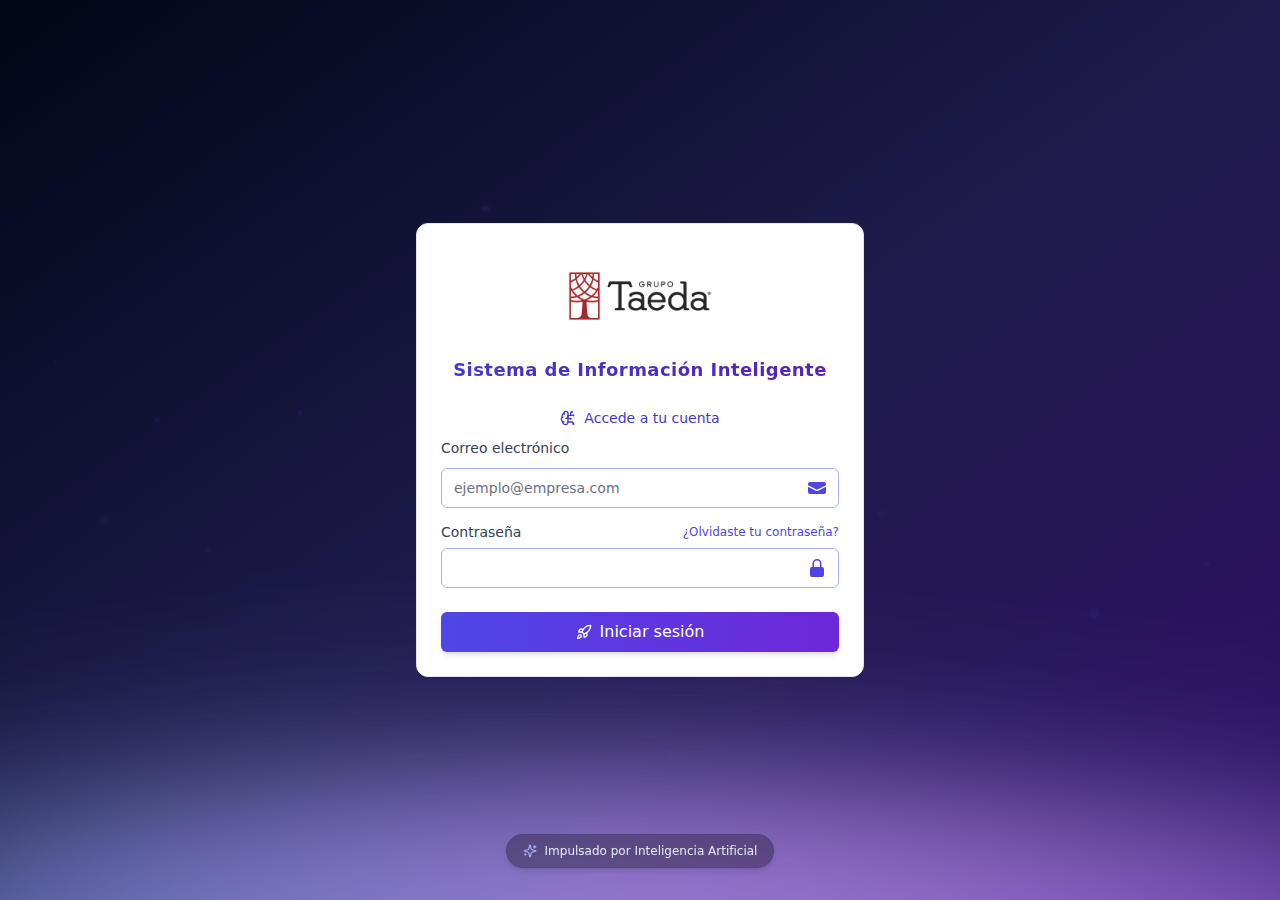
<file: index.html>
<!DOCTYPE html>
<html lang="es">
  <head>
    <meta charset="UTF-8" />
    <link rel="icon" type="image/jpeg" href="/images/icono_taeda.jpg" />
    <meta name="viewport" content="width=device-width, initial-scale=1.0" />
    <title>Grupo Taeda - Gestión Inmobiliaria</title>

    <script type="module" crossorigin src="/assets/index-xCC4_Ju3.js"></script>
    <link rel="stylesheet" crossorigin href="/assets/index-DFRECF0F.css">
  </head>
  <body>
    <div id="root"></div>
  </body>
</html>
</file>
<file: assets/index-DFRECF0F.css>
.chat-message-content{line-height:1.5;overflow-wrap:break-word;word-break:break-word}.chat-message-content p{margin-bottom:.5rem}.chat-message-content p:last-child{margin-bottom:0}.chat-message-content a{color:#4f46e5;text-decoration:underline;word-break:break-all}.chat-message-content a:hover{text-decoration:none}.chat-message-content code{font-family:monospace;background-color:#f3f4f6;padding:.1rem .2rem;border-radius:.25rem;font-size:.875rem}.chat-message-content pre{background-color:#1e293b;color:#e2e8f0;padding:1rem;border-radius:.375rem;overflow-x:auto;margin:.5rem 0}.chat-message-content ul,.chat-message-content ol{padding-left:1.5rem;margin:.5rem 0}.chat-message-content li{margin-bottom:.25rem}.chat-message-content table{border-collapse:collapse;width:100%;margin:.75rem 0;font-size:.875rem;border-radius:.375rem;overflow:hidden;box-shadow:0 1px 3px #0000001a}.chat-message-content th,.chat-message-content td{border:1px solid #e5e7eb;padding:.75rem;text-align:left;vertical-align:top}.chat-message-content th{background-color:#f8fafc;font-weight:600;color:#374151;border-bottom:2px solid #e5e7eb}@keyframes fadeIn{0%{opacity:0;transform:translateY(10px)}to{opacity:1;transform:translateY(0)}}.fade-in{animation:fadeIn .3s ease-out forwards}.chat-message-content h1,.chat-message-content h2,.chat-message-content h3,.chat-message-content h4,.chat-message-content h5,.chat-message-content h6{margin:1rem 0 .5rem;font-weight:600;color:#374151}.chat-message-content h1{font-size:1.5rem}.chat-message-content h2{font-size:1.25rem}.chat-message-content h3{font-size:1.125rem}.chat-message-content p{margin-bottom:.75rem;line-height:1.6}.chat-message-content ul,.chat-message-content ol{padding-left:2rem;margin:.75rem 0}.chat-message-content li{margin-bottom:.5rem;line-height:1.5}*,:before,:after{--tw-border-spacing-x: 0;--tw-border-spacing-y: 0;--tw-translate-x: 0;--tw-translate-y: 0;--tw-rotate: 0;--tw-skew-x: 0;--tw-skew-y: 0;--tw-scale-x: 1;--tw-scale-y: 1;--tw-pan-x: ;--tw-pan-y: ;--tw-pinch-zoom: ;--tw-scroll-snap-strictness: proximity;--tw-gradient-from-position: ;--tw-gradient-via-position: ;--tw-gradient-to-position: ;--tw-ordinal: ;--tw-slashed-zero: ;--tw-numeric-figure: ;--tw-numeric-spacing: ;--tw-numeric-fraction: ;--tw-ring-inset: ;--tw-ring-offset-width: 0px;--tw-ring-offset-color: #fff;--tw-ring-color: rgb(59 130 246 / .5);--tw-ring-offset-shadow: 0 0 #0000;--tw-ring-shadow: 0 0 #0000;--tw-shadow: 0 0 #0000;--tw-shadow-colored: 0 0 #0000;--tw-blur: ;--tw-brightness: ;--tw-contrast: ;--tw-grayscale: ;--tw-hue-rotate: ;--tw-invert: ;--tw-saturate: ;--tw-sepia: ;--tw-drop-shadow: ;--tw-backdrop-blur: ;--tw-backdrop-brightness: ;--tw-backdrop-contrast: ;--tw-backdrop-grayscale: ;--tw-backdrop-hue-rotate: ;--tw-backdrop-invert: ;--tw-backdrop-opacity: ;--tw-backdrop-saturate: ;--tw-backdrop-sepia: ;--tw-contain-size: ;--tw-contain-layout: ;--tw-contain-paint: ;--tw-contain-style: }::backdrop{--tw-border-spacing-x: 0;--tw-border-spacing-y: 0;--tw-translate-x: 0;--tw-translate-y: 0;--tw-rotate: 0;--tw-skew-x: 0;--tw-skew-y: 0;--tw-scale-x: 1;--tw-scale-y: 1;--tw-pan-x: ;--tw-pan-y: ;--tw-pinch-zoom: ;--tw-scroll-snap-strictness: proximity;--tw-gradient-from-position: ;--tw-gradient-via-position: ;--tw-gradient-to-position: ;--tw-ordinal: ;--tw-slashed-zero: ;--tw-numeric-figure: ;--tw-numeric-spacing: ;--tw-numeric-fraction: ;--tw-ring-inset: ;--tw-ring-offset-width: 0px;--tw-ring-offset-color: #fff;--tw-ring-color: rgb(59 130 246 / .5);--tw-ring-offset-shadow: 0 0 #0000;--tw-ring-shadow: 0 0 #0000;--tw-shadow: 0 0 #0000;--tw-shadow-colored: 0 0 #0000;--tw-blur: ;--tw-brightness: ;--tw-contrast: ;--tw-grayscale: ;--tw-hue-rotate: ;--tw-invert: ;--tw-saturate: ;--tw-sepia: ;--tw-drop-shadow: ;--tw-backdrop-blur: ;--tw-backdrop-brightness: ;--tw-backdrop-contrast: ;--tw-backdrop-grayscale: ;--tw-backdrop-hue-rotate: ;--tw-backdrop-invert: ;--tw-backdrop-opacity: ;--tw-backdrop-saturate: ;--tw-backdrop-sepia: ;--tw-contain-size: ;--tw-contain-layout: ;--tw-contain-paint: ;--tw-contain-style: }*,:before,:after{box-sizing:border-box;border-width:0;border-style:solid;border-color:#e5e7eb}:before,:after{--tw-content: ""}html,:host{line-height:1.5;-webkit-text-size-adjust:100%;-moz-tab-size:4;-o-tab-size:4;tab-size:4;font-family:ui-sans-serif,system-ui,sans-serif,"Apple Color Emoji","Segoe UI Emoji",Segoe UI Symbol,"Noto Color Emoji";font-feature-settings:normal;font-variation-settings:normal;-webkit-tap-highlight-color:transparent}body{margin:0;line-height:inherit}hr{height:0;color:inherit;border-top-width:1px}abbr:where([title]){-webkit-text-decoration:underline dotted;text-decoration:underline dotted}h1,h2,h3,h4,h5,h6{font-size:inherit;font-weight:inherit}a{color:inherit;text-decoration:inherit}b,strong{font-weight:bolder}code,kbd,samp,pre{font-family:ui-monospace,SFMono-Regular,Menlo,Monaco,Consolas,Liberation Mono,Courier New,monospace;font-feature-settings:normal;font-variation-settings:normal;font-size:1em}small{font-size:80%}sub,sup{font-size:75%;line-height:0;position:relative;vertical-align:baseline}sub{bottom:-.25em}sup{top:-.5em}table{text-indent:0;border-color:inherit;border-collapse:collapse}button,input,optgroup,select,textarea{font-family:inherit;font-feature-settings:inherit;font-variation-settings:inherit;font-size:100%;font-weight:inherit;line-height:inherit;letter-spacing:inherit;color:inherit;margin:0;padding:0}button,select{text-transform:none}button,input:where([type=button]),input:where([type=reset]),input:where([type=submit]){-webkit-appearance:button;background-color:transparent;background-image:none}:-moz-focusring{outline:auto}:-moz-ui-invalid{box-shadow:none}progress{vertical-align:baseline}::-webkit-inner-spin-button,::-webkit-outer-spin-button{height:auto}[type=search]{-webkit-appearance:textfield;outline-offset:-2px}::-webkit-search-decoration{-webkit-appearance:none}::-webkit-file-upload-button{-webkit-appearance:button;font:inherit}summary{display:list-item}blockquote,dl,dd,h1,h2,h3,h4,h5,h6,hr,figure,p,pre{margin:0}fieldset{margin:0;padding:0}legend{padding:0}ol,ul,menu{list-style:none;margin:0;padding:0}dialog{padding:0}textarea{resize:vertical}input::-moz-placeholder,textarea::-moz-placeholder{opacity:1;color:#9ca3af}input::placeholder,textarea::placeholder{opacity:1;color:#9ca3af}button,[role=button]{cursor:pointer}:disabled{cursor:default}img,svg,video,canvas,audio,iframe,embed,object{display:block;vertical-align:middle}img,video{max-width:100%;height:auto}[hidden]:where(:not([hidden=until-found])){display:none}:root{--background: 0 0% 100%;--foreground: 222.2 84% 4.9%;--card: 0 0% 100%;--card-foreground: 222.2 84% 4.9%;--popover: 0 0% 100%;--popover-foreground: 222.2 84% 4.9%;--primary: 221.2 83.2% 53.3%;--primary-foreground: 210 40% 98%;--secondary: 210 40% 96.1%;--secondary-foreground: 222.2 47.4% 11.2%;--muted: 210 40% 96.1%;--muted-foreground: 215.4 16.3% 46.9%;--accent: 210 40% 96.1%;--accent-foreground: 222.2 47.4% 11.2%;--destructive: 0 84.2% 60.2%;--destructive-foreground: 210 40% 98%;--border: 214.3 31.8% 91.4%;--input: 214.3 31.8% 91.4%;--ring: 221.2 83.2% 53.3%;--radius: .5rem;--sidebar-background: 0 0% 98%;--sidebar-foreground: 240 5.3% 26.1%;--sidebar-primary: 240 5.9% 10%;--sidebar-primary-foreground: 0 0% 98%;--sidebar-accent: 240 4.8% 95.9%;--sidebar-accent-foreground: 240 5.9% 10%;--sidebar-border: 220 13% 91%;--sidebar-ring: 217.2 91.2% 59.8%}*{border-color:hsl(var(--border))}body{background-color:hsl(var(--background));color:hsl(var(--foreground))}.container{width:100%;margin-right:auto;margin-left:auto;padding-right:2rem;padding-left:2rem}@media (min-width: 1400px){.container{max-width:1400px}}.sr-only{position:absolute;width:1px;height:1px;padding:0;margin:-1px;overflow:hidden;clip:rect(0,0,0,0);white-space:nowrap;border-width:0}.pointer-events-none{pointer-events:none}.visible{visibility:visible}.collapse{visibility:collapse}.fixed{position:fixed}.absolute{position:absolute}.relative{position:relative}.sticky{position:sticky}.inset-0{top:0;right:0;bottom:0;left:0}.inset-4{top:1rem;right:1rem;bottom:1rem;left:1rem}.inset-y-0{top:0;bottom:0}.-bottom-1{bottom:-.25rem}.-bottom-2{bottom:-.5rem}.-left-2{left:-.5rem}.-left-\[9px\]{left:-9px}.-right-1{right:-.25rem}.-right-2{right:-.5rem}.-top-2{top:-.5rem}.-top-8{top:-2rem}.bottom-0{bottom:0}.bottom-1{bottom:.25rem}.bottom-3{bottom:.75rem}.bottom-4{bottom:1rem}.bottom-6{bottom:1.5rem}.bottom-8{bottom:2rem}.left-0{left:0}.left-1\/2{left:50%}.left-2{left:.5rem}.left-20{left:5rem}.left-3{left:.75rem}.right-0{right:0}.right-1{right:.25rem}.right-10{right:2.5rem}.right-2{right:.5rem}.right-3{right:.75rem}.right-4{right:1rem}.right-6{right:1.5rem}.top-0{top:0}.top-1{top:.25rem}.top-1\/2{top:50%}.top-10{top:2.5rem}.top-2{top:.5rem}.top-3{top:.75rem}.top-4{top:1rem}.top-full{top:100%}.z-0{z-index:0}.z-10{z-index:10}.z-20{z-index:20}.z-30{z-index:30}.z-50{z-index:50}.z-\[60\]{z-index:60}.z-\[70\]{z-index:70}.z-\[99999\]{z-index:99999}.z-\[9999\]{z-index:9999}.order-1{order:1}.order-2{order:2}.col-span-2{grid-column:span 2 / span 2}.col-span-full{grid-column:1 / -1}.-m-2{margin:-.5rem}.m-4{margin:1rem}.-mx-4{margin-left:-1rem;margin-right:-1rem}.-my-2{margin-top:-.5rem;margin-bottom:-.5rem}.mx-1{margin-left:.25rem;margin-right:.25rem}.mx-2{margin-left:.5rem;margin-right:.5rem}.mx-4{margin-left:1rem;margin-right:1rem}.mx-auto{margin-left:auto;margin-right:auto}.my-2{margin-top:.5rem;margin-bottom:.5rem}.my-3{margin-top:.75rem;margin-bottom:.75rem}.-ml-1{margin-left:-.25rem}.mb-1{margin-bottom:.25rem}.mb-2{margin-bottom:.5rem}.mb-3{margin-bottom:.75rem}.mb-4{margin-bottom:1rem}.mb-5{margin-bottom:1.25rem}.mb-6{margin-bottom:1.5rem}.mb-8{margin-bottom:2rem}.ml-1{margin-left:.25rem}.ml-2{margin-left:.5rem}.ml-3{margin-left:.75rem}.ml-4{margin-left:1rem}.ml-8{margin-left:2rem}.ml-auto{margin-left:auto}.mr-1{margin-right:.25rem}.mr-1\.5{margin-right:.375rem}.mr-2{margin-right:.5rem}.mr-3{margin-right:.75rem}.mr-4{margin-right:1rem}.mr-8{margin-right:2rem}.mt-0\.5{margin-top:.125rem}.mt-1{margin-top:.25rem}.mt-1\.5{margin-top:.375rem}.mt-2{margin-top:.5rem}.mt-3{margin-top:.75rem}.mt-4{margin-top:1rem}.mt-5{margin-top:1.25rem}.mt-6{margin-top:1.5rem}.mt-8{margin-top:2rem}.line-clamp-1{overflow:hidden;display:-webkit-box;-webkit-box-orient:vertical;-webkit-line-clamp:1}.line-clamp-2{overflow:hidden;display:-webkit-box;-webkit-box-orient:vertical;-webkit-line-clamp:2}.block{display:block}.inline-block{display:inline-block}.inline{display:inline}.flex{display:flex}.inline-flex{display:inline-flex}.table{display:table}.grid{display:grid}.hidden{display:none}.aspect-square{aspect-ratio:1 / 1}.aspect-video{aspect-ratio:16 / 9}.h-1{height:.25rem}.h-1\.5{height:.375rem}.h-1\/2{height:50%}.h-10{height:2.5rem}.h-11{height:2.75rem}.h-12{height:3rem}.h-16{height:4rem}.h-2{height:.5rem}.h-2\.5{height:.625rem}.h-20{height:5rem}.h-24{height:6rem}.h-28{height:7rem}.h-3{height:.75rem}.h-3\.5{height:.875rem}.h-32{height:8rem}.h-36{height:9rem}.h-4{height:1rem}.h-40{height:10rem}.h-48{height:12rem}.h-5{height:1.25rem}.h-6{height:1.5rem}.h-64{height:16rem}.h-8{height:2rem}.h-80{height:20rem}.h-9{height:2.25rem}.h-96{height:24rem}.h-\[100\%\]{height:100%}.h-\[500px\]{height:500px}.h-\[55vh\]{height:55vh}.h-\[600px\]{height:600px}.h-\[800px\]{height:800px}.h-\[85vh\]{height:85vh}.h-\[88px\]{height:88px}.h-\[90vh\]{height:90vh}.h-\[95vh\]{height:95vh}.h-\[calc\(100vh-6rem\)\]{height:calc(100vh - 6rem)}.h-auto{height:auto}.h-full{height:100%}.h-screen{height:100vh}.max-h-0{max-height:0px}.max-h-24{max-height:6rem}.max-h-32{max-height:8rem}.max-h-48{max-height:12rem}.max-h-60{max-height:15rem}.max-h-\[300px\]{max-height:300px}.max-h-\[400px\]{max-height:400px}.max-h-\[500px\]{max-height:500px}.max-h-\[600px\]{max-height:600px}.max-h-\[80vh\]{max-height:80vh}.max-h-\[90vh\]{max-height:90vh}.max-h-\[calc\(100vh-220px\)\]{max-height:calc(100vh - 220px)}.max-h-full{max-height:100%}.min-h-\[1\.5rem\]{min-height:1.5rem}.min-h-\[100px\]{min-height:100px}.min-h-\[400px\]{min-height:400px}.min-h-\[80px\]{min-height:80px}.min-h-full{min-height:100%}.min-h-screen{min-height:100vh}.w-0\.5{width:.125rem}.w-1{width:.25rem}.w-1\.5{width:.375rem}.w-1\/2{width:50%}.w-1\/5{width:20%}.w-10{width:2.5rem}.w-12{width:3rem}.w-16{width:4rem}.w-2{width:.5rem}.w-2\.5{width:.625rem}.w-2\/3{width:66.666667%}.w-20{width:5rem}.w-24{width:6rem}.w-3{width:.75rem}.w-3\.5{width:.875rem}.w-3\/4{width:75%}.w-32{width:8rem}.w-36{width:9rem}.w-4{width:1rem}.w-40{width:10rem}.w-48{width:12rem}.w-5{width:1.25rem}.w-6{width:1.5rem}.w-64{width:16rem}.w-8{width:2rem}.w-80{width:20rem}.w-9{width:2.25rem}.w-\[100\%\]{width:100%}.w-\[160px\]{width:160px}.w-\[180px\]{width:180px}.w-\[250px\]{width:250px}.w-\[350px\]{width:350px}.w-\[500px\]{width:500px}.w-\[50px\]{width:50px}.w-\[90vw\]{width:90vw}.w-\[95vw\]{width:95vw}.w-auto{width:auto}.w-full{width:100%}.min-w-40{min-width:10rem}.min-w-48{min-width:12rem}.min-w-\[120px\]{min-width:120px}.min-w-\[200px\]{min-width:200px}.min-w-full{min-width:100%}.max-w-2xl{max-width:42rem}.max-w-32{max-width:8rem}.max-w-3xl{max-width:48rem}.max-w-4xl{max-width:56rem}.max-w-5xl{max-width:64rem}.max-w-6xl{max-width:72rem}.max-w-7xl{max-width:80rem}.max-w-\[75\%\]{max-width:75%}.max-w-\[80\%\]{max-width:80%}.max-w-\[85\%\]{max-width:85%}.max-w-\[95\%\]{max-width:95%}.max-w-\[95vw\]{max-width:95vw}.max-w-full{max-width:100%}.max-w-lg{max-width:32rem}.max-w-md{max-width:28rem}.max-w-none{max-width:none}.max-w-sm{max-width:24rem}.max-w-xs{max-width:20rem}.flex-1{flex:1 1 0%}.flex-shrink-0,.shrink-0{flex-shrink:0}.flex-grow{flex-grow:1}.border-collapse{border-collapse:collapse}.origin-bottom-left{transform-origin:bottom left}.origin-bottom-right{transform-origin:bottom right}.origin-top-left{transform-origin:top left}.origin-top-right{transform-origin:top right}.-translate-x-1\/2{--tw-translate-x: -50%;transform:translate(var(--tw-translate-x),var(--tw-translate-y)) rotate(var(--tw-rotate)) skew(var(--tw-skew-x)) skewY(var(--tw-skew-y)) scaleX(var(--tw-scale-x)) scaleY(var(--tw-scale-y))}.-translate-x-full{--tw-translate-x: -100%;transform:translate(var(--tw-translate-x),var(--tw-translate-y)) rotate(var(--tw-rotate)) skew(var(--tw-skew-x)) skewY(var(--tw-skew-y)) scaleX(var(--tw-scale-x)) scaleY(var(--tw-scale-y))}.-translate-y-1{--tw-translate-y: -.25rem;transform:translate(var(--tw-translate-x),var(--tw-translate-y)) rotate(var(--tw-rotate)) skew(var(--tw-skew-x)) skewY(var(--tw-skew-y)) scaleX(var(--tw-scale-x)) scaleY(var(--tw-scale-y))}.-translate-y-1\/2{--tw-translate-y: -50%;transform:translate(var(--tw-translate-x),var(--tw-translate-y)) rotate(var(--tw-rotate)) skew(var(--tw-skew-x)) skewY(var(--tw-skew-y)) scaleX(var(--tw-scale-x)) scaleY(var(--tw-scale-y))}.translate-x-0{--tw-translate-x: 0px;transform:translate(var(--tw-translate-x),var(--tw-translate-y)) rotate(var(--tw-rotate)) skew(var(--tw-skew-x)) skewY(var(--tw-skew-y)) scaleX(var(--tw-scale-x)) scaleY(var(--tw-scale-y))}.translate-y-full{--tw-translate-y: 100%;transform:translate(var(--tw-translate-x),var(--tw-translate-y)) rotate(var(--tw-rotate)) skew(var(--tw-skew-x)) skewY(var(--tw-skew-y)) scaleX(var(--tw-scale-x)) scaleY(var(--tw-scale-y))}.-rotate-90{--tw-rotate: -90deg;transform:translate(var(--tw-translate-x),var(--tw-translate-y)) rotate(var(--tw-rotate)) skew(var(--tw-skew-x)) skewY(var(--tw-skew-y)) scaleX(var(--tw-scale-x)) scaleY(var(--tw-scale-y))}.rotate-0{--tw-rotate: 0deg;transform:translate(var(--tw-translate-x),var(--tw-translate-y)) rotate(var(--tw-rotate)) skew(var(--tw-skew-x)) skewY(var(--tw-skew-y)) scaleX(var(--tw-scale-x)) scaleY(var(--tw-scale-y))}.rotate-180{--tw-rotate: 180deg;transform:translate(var(--tw-translate-x),var(--tw-translate-y)) rotate(var(--tw-rotate)) skew(var(--tw-skew-x)) skewY(var(--tw-skew-y)) scaleX(var(--tw-scale-x)) scaleY(var(--tw-scale-y))}.rotate-2{--tw-rotate: 2deg;transform:translate(var(--tw-translate-x),var(--tw-translate-y)) rotate(var(--tw-rotate)) skew(var(--tw-skew-x)) skewY(var(--tw-skew-y)) scaleX(var(--tw-scale-x)) scaleY(var(--tw-scale-y))}.scale-105{--tw-scale-x: 1.05;--tw-scale-y: 1.05;transform:translate(var(--tw-translate-x),var(--tw-translate-y)) rotate(var(--tw-rotate)) skew(var(--tw-skew-x)) skewY(var(--tw-skew-y)) scaleX(var(--tw-scale-x)) scaleY(var(--tw-scale-y))}.scale-110{--tw-scale-x: 1.1;--tw-scale-y: 1.1;transform:translate(var(--tw-translate-x),var(--tw-translate-y)) rotate(var(--tw-rotate)) skew(var(--tw-skew-x)) skewY(var(--tw-skew-y)) scaleX(var(--tw-scale-x)) scaleY(var(--tw-scale-y))}.transform{transform:translate(var(--tw-translate-x),var(--tw-translate-y)) rotate(var(--tw-rotate)) skew(var(--tw-skew-x)) skewY(var(--tw-skew-y)) scaleX(var(--tw-scale-x)) scaleY(var(--tw-scale-y))}@keyframes ping{75%,to{transform:scale(2);opacity:0}}.animate-ping{animation:ping 1s cubic-bezier(0,0,.2,1) infinite}.animate-pulse{animation:pulse 2s cubic-bezier(.4,0,.6,1) infinite}@keyframes spin{to{transform:rotate(360deg)}}.animate-spin{animation:spin 1s linear infinite}.cursor-default{cursor:default}.cursor-grab{cursor:grab}.cursor-move{cursor:move}.cursor-not-allowed{cursor:not-allowed}.cursor-pointer{cursor:pointer}.select-none{-webkit-user-select:none;-moz-user-select:none;user-select:none}.resize-none{resize:none}.resize{resize:both}.list-disc{list-style-type:disc}.appearance-none{-webkit-appearance:none;-moz-appearance:none;appearance:none}.grid-cols-1{grid-template-columns:repeat(1,minmax(0,1fr))}.grid-cols-2{grid-template-columns:repeat(2,minmax(0,1fr))}.flex-col{flex-direction:column}.flex-col-reverse{flex-direction:column-reverse}.flex-wrap{flex-wrap:wrap}.items-start{align-items:flex-start}.items-end{align-items:flex-end}.items-center{align-items:center}.justify-start{justify-content:flex-start}.justify-end{justify-content:flex-end}.justify-center{justify-content:center}.justify-between{justify-content:space-between}.justify-around{justify-content:space-around}.gap-1{gap:.25rem}.gap-1\.5{gap:.375rem}.gap-2{gap:.5rem}.gap-3{gap:.75rem}.gap-4{gap:1rem}.gap-6{gap:1.5rem}.gap-8{gap:2rem}.gap-x-4{-moz-column-gap:1rem;column-gap:1rem}.gap-y-6{row-gap:1.5rem}.space-x-1>:not([hidden])~:not([hidden]){--tw-space-x-reverse: 0;margin-right:calc(.25rem * var(--tw-space-x-reverse));margin-left:calc(.25rem * calc(1 - var(--tw-space-x-reverse)))}.space-x-2>:not([hidden])~:not([hidden]){--tw-space-x-reverse: 0;margin-right:calc(.5rem * var(--tw-space-x-reverse));margin-left:calc(.5rem * calc(1 - var(--tw-space-x-reverse)))}.space-x-3>:not([hidden])~:not([hidden]){--tw-space-x-reverse: 0;margin-right:calc(.75rem * var(--tw-space-x-reverse));margin-left:calc(.75rem * calc(1 - var(--tw-space-x-reverse)))}.space-x-4>:not([hidden])~:not([hidden]){--tw-space-x-reverse: 0;margin-right:calc(1rem * var(--tw-space-x-reverse));margin-left:calc(1rem * calc(1 - var(--tw-space-x-reverse)))}.space-x-6>:not([hidden])~:not([hidden]){--tw-space-x-reverse: 0;margin-right:calc(1.5rem * var(--tw-space-x-reverse));margin-left:calc(1.5rem * calc(1 - var(--tw-space-x-reverse)))}.space-x-8>:not([hidden])~:not([hidden]){--tw-space-x-reverse: 0;margin-right:calc(2rem * var(--tw-space-x-reverse));margin-left:calc(2rem * calc(1 - var(--tw-space-x-reverse)))}.space-y-1>:not([hidden])~:not([hidden]){--tw-space-y-reverse: 0;margin-top:calc(.25rem * calc(1 - var(--tw-space-y-reverse)));margin-bottom:calc(.25rem * var(--tw-space-y-reverse))}.space-y-1\.5>:not([hidden])~:not([hidden]){--tw-space-y-reverse: 0;margin-top:calc(.375rem * calc(1 - var(--tw-space-y-reverse)));margin-bottom:calc(.375rem * var(--tw-space-y-reverse))}.space-y-2>:not([hidden])~:not([hidden]){--tw-space-y-reverse: 0;margin-top:calc(.5rem * calc(1 - var(--tw-space-y-reverse)));margin-bottom:calc(.5rem * var(--tw-space-y-reverse))}.space-y-3>:not([hidden])~:not([hidden]){--tw-space-y-reverse: 0;margin-top:calc(.75rem * calc(1 - var(--tw-space-y-reverse)));margin-bottom:calc(.75rem * var(--tw-space-y-reverse))}.space-y-4>:not([hidden])~:not([hidden]){--tw-space-y-reverse: 0;margin-top:calc(1rem * calc(1 - var(--tw-space-y-reverse)));margin-bottom:calc(1rem * var(--tw-space-y-reverse))}.space-y-6>:not([hidden])~:not([hidden]){--tw-space-y-reverse: 0;margin-top:calc(1.5rem * calc(1 - var(--tw-space-y-reverse)));margin-bottom:calc(1.5rem * var(--tw-space-y-reverse))}.space-y-8>:not([hidden])~:not([hidden]){--tw-space-y-reverse: 0;margin-top:calc(2rem * calc(1 - var(--tw-space-y-reverse)));margin-bottom:calc(2rem * var(--tw-space-y-reverse))}.divide-y>:not([hidden])~:not([hidden]){--tw-divide-y-reverse: 0;border-top-width:calc(1px * calc(1 - var(--tw-divide-y-reverse)));border-bottom-width:calc(1px * var(--tw-divide-y-reverse))}.divide-gray-200>:not([hidden])~:not([hidden]){--tw-divide-opacity: 1;border-color:rgb(229 231 235 / var(--tw-divide-opacity, 1))}.divide-gray-300>:not([hidden])~:not([hidden]){--tw-divide-opacity: 1;border-color:rgb(209 213 219 / var(--tw-divide-opacity, 1))}.overflow-auto{overflow:auto}.overflow-hidden{overflow:hidden}.overflow-visible{overflow:visible}.overflow-x-auto{overflow-x:auto}.overflow-y-auto{overflow-y:auto}.overflow-y-visible{overflow-y:visible}.truncate{overflow:hidden;text-overflow:ellipsis;white-space:nowrap}.whitespace-normal{white-space:normal}.whitespace-nowrap{white-space:nowrap}.whitespace-pre-line{white-space:pre-line}.break-words{overflow-wrap:break-word}.rounded{border-radius:.25rem}.rounded-2xl{border-radius:1rem}.rounded-full{border-radius:9999px}.rounded-lg{border-radius:var(--radius)}.rounded-md{border-radius:calc(var(--radius) - 2px)}.rounded-sm{border-radius:calc(var(--radius) - 4px)}.rounded-xl{border-radius:.75rem}.rounded-l-lg{border-top-left-radius:var(--radius);border-bottom-left-radius:var(--radius)}.rounded-r-lg{border-top-right-radius:var(--radius);border-bottom-right-radius:var(--radius)}.rounded-t-2xl{border-top-left-radius:1rem;border-top-right-radius:1rem}.rounded-t-lg{border-top-left-radius:var(--radius);border-top-right-radius:var(--radius)}.rounded-t-md{border-top-left-radius:calc(var(--radius) - 2px);border-top-right-radius:calc(var(--radius) - 2px)}.rounded-t-xl{border-top-left-radius:.75rem;border-top-right-radius:.75rem}.rounded-bl-none{border-bottom-left-radius:0}.rounded-br-none{border-bottom-right-radius:0}.border{border-width:1px}.border-0{border-width:0px}.border-2{border-width:2px}.border-8{border-width:8px}.border-b{border-bottom-width:1px}.border-b-2{border-bottom-width:2px}.border-b-4{border-bottom-width:4px}.border-l-2{border-left-width:2px}.border-l-4{border-left-width:4px}.border-r{border-right-width:1px}.border-t{border-top-width:1px}.border-t-2{border-top-width:2px}.border-t-4{border-top-width:4px}.border-solid{border-style:solid}.border-dashed{border-style:dashed}.border-amber-100{--tw-border-opacity: 1;border-color:rgb(254 243 199 / var(--tw-border-opacity, 1))}.border-amber-200{--tw-border-opacity: 1;border-color:rgb(253 230 138 / var(--tw-border-opacity, 1))}.border-amber-600{--tw-border-opacity: 1;border-color:rgb(217 119 6 / var(--tw-border-opacity, 1))}.border-blue-100{--tw-border-opacity: 1;border-color:rgb(219 234 254 / var(--tw-border-opacity, 1))}.border-blue-200{--tw-border-opacity: 1;border-color:rgb(191 219 254 / var(--tw-border-opacity, 1))}.border-blue-300{--tw-border-opacity: 1;border-color:rgb(147 197 253 / var(--tw-border-opacity, 1))}.border-blue-400{--tw-border-opacity: 1;border-color:rgb(96 165 250 / var(--tw-border-opacity, 1))}.border-blue-500{--tw-border-opacity: 1;border-color:rgb(59 130 246 / var(--tw-border-opacity, 1))}.border-blue-600{--tw-border-opacity: 1;border-color:rgb(37 99 235 / var(--tw-border-opacity, 1))}.border-destructive\/50{border-color:hsl(var(--destructive) / .5)}.border-emerald-200{--tw-border-opacity: 1;border-color:rgb(167 243 208 / var(--tw-border-opacity, 1))}.border-emerald-600{--tw-border-opacity: 1;border-color:rgb(5 150 105 / var(--tw-border-opacity, 1))}.border-gray-100{--tw-border-opacity: 1;border-color:rgb(243 244 246 / var(--tw-border-opacity, 1))}.border-gray-200{--tw-border-opacity: 1;border-color:rgb(229 231 235 / var(--tw-border-opacity, 1))}.border-gray-200\/50{border-color:#e5e7eb80}.border-gray-300{--tw-border-opacity: 1;border-color:rgb(209 213 219 / var(--tw-border-opacity, 1))}.border-gray-500{--tw-border-opacity: 1;border-color:rgb(107 114 128 / var(--tw-border-opacity, 1))}.border-green-200{--tw-border-opacity: 1;border-color:rgb(187 247 208 / var(--tw-border-opacity, 1))}.border-green-500{--tw-border-opacity: 1;border-color:rgb(34 197 94 / var(--tw-border-opacity, 1))}.border-indigo-100{--tw-border-opacity: 1;border-color:rgb(224 231 255 / var(--tw-border-opacity, 1))}.border-indigo-200{--tw-border-opacity: 1;border-color:rgb(199 210 254 / var(--tw-border-opacity, 1))}.border-indigo-300{--tw-border-opacity: 1;border-color:rgb(165 180 252 / var(--tw-border-opacity, 1))}.border-indigo-500{--tw-border-opacity: 1;border-color:rgb(99 102 241 / var(--tw-border-opacity, 1))}.border-indigo-600{--tw-border-opacity: 1;border-color:rgb(79 70 229 / var(--tw-border-opacity, 1))}.border-indigo-900\/20{border-color:#312e8133}.border-input{border-color:hsl(var(--input))}.border-orange-200{--tw-border-opacity: 1;border-color:rgb(254 215 170 / var(--tw-border-opacity, 1))}.border-pink-200{--tw-border-opacity: 1;border-color:rgb(251 207 232 / var(--tw-border-opacity, 1))}.border-primary{border-color:hsl(var(--primary))}.border-purple-200{--tw-border-opacity: 1;border-color:rgb(233 213 255 / var(--tw-border-opacity, 1))}.border-purple-500{--tw-border-opacity: 1;border-color:rgb(168 85 247 / var(--tw-border-opacity, 1))}.border-red-100{--tw-border-opacity: 1;border-color:rgb(254 226 226 / var(--tw-border-opacity, 1))}.border-red-200{--tw-border-opacity: 1;border-color:rgb(254 202 202 / var(--tw-border-opacity, 1))}.border-red-300{--tw-border-opacity: 1;border-color:rgb(252 165 165 / var(--tw-border-opacity, 1))}.border-red-600{--tw-border-opacity: 1;border-color:rgb(220 38 38 / var(--tw-border-opacity, 1))}.border-red-700{--tw-border-opacity: 1;border-color:rgb(185 28 28 / var(--tw-border-opacity, 1))}.border-slate-100{--tw-border-opacity: 1;border-color:rgb(241 245 249 / var(--tw-border-opacity, 1))}.border-slate-300{--tw-border-opacity: 1;border-color:rgb(203 213 225 / var(--tw-border-opacity, 1))}.border-teal-200{--tw-border-opacity: 1;border-color:rgb(153 246 228 / var(--tw-border-opacity, 1))}.border-transparent{border-color:transparent}.border-white{--tw-border-opacity: 1;border-color:rgb(255 255 255 / var(--tw-border-opacity, 1))}.border-white\/20{border-color:#fff3}.border-yellow-200{--tw-border-opacity: 1;border-color:rgb(254 240 138 / var(--tw-border-opacity, 1))}.border-yellow-400{--tw-border-opacity: 1;border-color:rgb(250 204 21 / var(--tw-border-opacity, 1))}.border-yellow-500{--tw-border-opacity: 1;border-color:rgb(234 179 8 / var(--tw-border-opacity, 1))}.border-l-blue-500{--tw-border-opacity: 1;border-left-color:rgb(59 130 246 / var(--tw-border-opacity, 1))}.border-l-gray-300{--tw-border-opacity: 1;border-left-color:rgb(209 213 219 / var(--tw-border-opacity, 1))}.border-t-transparent{border-top-color:transparent}.bg-\[\#128C7E\]{--tw-bg-opacity: 1;background-color:rgb(18 140 126 / var(--tw-bg-opacity, 1))}.bg-\[\#25D366\]{--tw-bg-opacity: 1;background-color:rgb(37 211 102 / var(--tw-bg-opacity, 1))}.bg-\[\#DCF8C6\]{--tw-bg-opacity: 1;background-color:rgb(220 248 198 / var(--tw-bg-opacity, 1))}.bg-\[\#f0f0f0\]{--tw-bg-opacity: 1;background-color:rgb(240 240 240 / var(--tw-bg-opacity, 1))}.bg-amber-100{--tw-bg-opacity: 1;background-color:rgb(254 243 199 / var(--tw-bg-opacity, 1))}.bg-amber-50{--tw-bg-opacity: 1;background-color:rgb(255 251 235 / var(--tw-bg-opacity, 1))}.bg-amber-500{--tw-bg-opacity: 1;background-color:rgb(245 158 11 / var(--tw-bg-opacity, 1))}.bg-background{background-color:hsl(var(--background))}.bg-black{--tw-bg-opacity: 1;background-color:rgb(0 0 0 / var(--tw-bg-opacity, 1))}.bg-black\/30{background-color:#0000004d}.bg-black\/50{background-color:#00000080}.bg-black\/60{background-color:#0009}.bg-black\/95{background-color:#000000f2}.bg-blue-100{--tw-bg-opacity: 1;background-color:rgb(219 234 254 / var(--tw-bg-opacity, 1))}.bg-blue-200{--tw-bg-opacity: 1;background-color:rgb(191 219 254 / var(--tw-bg-opacity, 1))}.bg-blue-400{--tw-bg-opacity: 1;background-color:rgb(96 165 250 / var(--tw-bg-opacity, 1))}.bg-blue-50{--tw-bg-opacity: 1;background-color:rgb(239 246 255 / var(--tw-bg-opacity, 1))}.bg-blue-50\/80{background-color:#eff6ffcc}.bg-blue-500{--tw-bg-opacity: 1;background-color:rgb(59 130 246 / var(--tw-bg-opacity, 1))}.bg-blue-600{--tw-bg-opacity: 1;background-color:rgb(37 99 235 / var(--tw-bg-opacity, 1))}.bg-emerald-100{--tw-bg-opacity: 1;background-color:rgb(209 250 229 / var(--tw-bg-opacity, 1))}.bg-emerald-500{--tw-bg-opacity: 1;background-color:rgb(16 185 129 / var(--tw-bg-opacity, 1))}.bg-fuchsia-500{--tw-bg-opacity: 1;background-color:rgb(217 70 239 / var(--tw-bg-opacity, 1))}.bg-gray-100{--tw-bg-opacity: 1;background-color:rgb(243 244 246 / var(--tw-bg-opacity, 1))}.bg-gray-100\/80{background-color:#f3f4f6cc}.bg-gray-200{--tw-bg-opacity: 1;background-color:rgb(229 231 235 / var(--tw-bg-opacity, 1))}.bg-gray-300{--tw-bg-opacity: 1;background-color:rgb(209 213 219 / var(--tw-bg-opacity, 1))}.bg-gray-400{--tw-bg-opacity: 1;background-color:rgb(156 163 175 / var(--tw-bg-opacity, 1))}.bg-gray-50{--tw-bg-opacity: 1;background-color:rgb(249 250 251 / var(--tw-bg-opacity, 1))}.bg-gray-50\/80{background-color:#f9fafbcc}.bg-gray-500{--tw-bg-opacity: 1;background-color:rgb(107 114 128 / var(--tw-bg-opacity, 1))}.bg-gray-600{--tw-bg-opacity: 1;background-color:rgb(75 85 99 / var(--tw-bg-opacity, 1))}.bg-gray-800{--tw-bg-opacity: 1;background-color:rgb(31 41 55 / var(--tw-bg-opacity, 1))}.bg-green-100{--tw-bg-opacity: 1;background-color:rgb(220 252 231 / var(--tw-bg-opacity, 1))}.bg-green-300{--tw-bg-opacity: 1;background-color:rgb(134 239 172 / var(--tw-bg-opacity, 1))}.bg-green-400{--tw-bg-opacity: 1;background-color:rgb(74 222 128 / var(--tw-bg-opacity, 1))}.bg-green-50{--tw-bg-opacity: 1;background-color:rgb(240 253 244 / var(--tw-bg-opacity, 1))}.bg-green-50\/80{background-color:#f0fdf4cc}.bg-green-500{--tw-bg-opacity: 1;background-color:rgb(34 197 94 / var(--tw-bg-opacity, 1))}.bg-green-600{--tw-bg-opacity: 1;background-color:rgb(22 163 74 / var(--tw-bg-opacity, 1))}.bg-green-800{--tw-bg-opacity: 1;background-color:rgb(22 101 52 / var(--tw-bg-opacity, 1))}.bg-indigo-100{--tw-bg-opacity: 1;background-color:rgb(224 231 255 / var(--tw-bg-opacity, 1))}.bg-indigo-50{--tw-bg-opacity: 1;background-color:rgb(238 242 255 / var(--tw-bg-opacity, 1))}.bg-indigo-600{--tw-bg-opacity: 1;background-color:rgb(79 70 229 / var(--tw-bg-opacity, 1))}.bg-orange-100{--tw-bg-opacity: 1;background-color:rgb(255 237 213 / var(--tw-bg-opacity, 1))}.bg-orange-50{--tw-bg-opacity: 1;background-color:rgb(255 247 237 / var(--tw-bg-opacity, 1))}.bg-orange-500{--tw-bg-opacity: 1;background-color:rgb(249 115 22 / var(--tw-bg-opacity, 1))}.bg-pink-100{--tw-bg-opacity: 1;background-color:rgb(252 231 243 / var(--tw-bg-opacity, 1))}.bg-pink-50{--tw-bg-opacity: 1;background-color:rgb(253 242 248 / var(--tw-bg-opacity, 1))}.bg-purple-100{--tw-bg-opacity: 1;background-color:rgb(243 232 255 / var(--tw-bg-opacity, 1))}.bg-purple-200{--tw-bg-opacity: 1;background-color:rgb(233 213 255 / var(--tw-bg-opacity, 1))}.bg-purple-50{--tw-bg-opacity: 1;background-color:rgb(250 245 255 / var(--tw-bg-opacity, 1))}.bg-purple-500{--tw-bg-opacity: 1;background-color:rgb(168 85 247 / var(--tw-bg-opacity, 1))}.bg-purple-600{--tw-bg-opacity: 1;background-color:rgb(147 51 234 / var(--tw-bg-opacity, 1))}.bg-purple-700{--tw-bg-opacity: 1;background-color:rgb(126 34 206 / var(--tw-bg-opacity, 1))}.bg-purple-800\/50{background-color:#6b21a880}.bg-purple-900\/40{background-color:#581c8766}.bg-red-100{--tw-bg-opacity: 1;background-color:rgb(254 226 226 / var(--tw-bg-opacity, 1))}.bg-red-400{--tw-bg-opacity: 1;background-color:rgb(248 113 113 / var(--tw-bg-opacity, 1))}.bg-red-50{--tw-bg-opacity: 1;background-color:rgb(254 242 242 / var(--tw-bg-opacity, 1))}.bg-red-500{--tw-bg-opacity: 1;background-color:rgb(239 68 68 / var(--tw-bg-opacity, 1))}.bg-red-500\/0{background-color:#ef444400}.bg-red-600{--tw-bg-opacity: 1;background-color:rgb(220 38 38 / var(--tw-bg-opacity, 1))}.bg-red-800{--tw-bg-opacity: 1;background-color:rgb(153 27 27 / var(--tw-bg-opacity, 1))}.bg-slate-100{--tw-bg-opacity: 1;background-color:rgb(241 245 249 / var(--tw-bg-opacity, 1))}.bg-slate-50{--tw-bg-opacity: 1;background-color:rgb(248 250 252 / var(--tw-bg-opacity, 1))}.bg-teal-100{--tw-bg-opacity: 1;background-color:rgb(204 251 241 / var(--tw-bg-opacity, 1))}.bg-teal-50{--tw-bg-opacity: 1;background-color:rgb(240 253 250 / var(--tw-bg-opacity, 1))}.bg-white{--tw-bg-opacity: 1;background-color:rgb(255 255 255 / var(--tw-bg-opacity, 1))}.bg-white\/10{background-color:#ffffff1a}.bg-white\/20{background-color:#fff3}.bg-white\/60{background-color:#fff9}.bg-white\/90{background-color:#ffffffe6}.bg-yellow-100{--tw-bg-opacity: 1;background-color:rgb(254 249 195 / var(--tw-bg-opacity, 1))}.bg-yellow-50{--tw-bg-opacity: 1;background-color:rgb(254 252 232 / var(--tw-bg-opacity, 1))}.bg-yellow-50\/80{background-color:#fefce8cc}.bg-yellow-500{--tw-bg-opacity: 1;background-color:rgb(234 179 8 / var(--tw-bg-opacity, 1))}.bg-opacity-20{--tw-bg-opacity: .2}.bg-opacity-30{--tw-bg-opacity: .3}.bg-opacity-40{--tw-bg-opacity: .4}.bg-opacity-50{--tw-bg-opacity: .5}.bg-opacity-75{--tw-bg-opacity: .75}.bg-opacity-90{--tw-bg-opacity: .9}.bg-gradient-to-br{background-image:linear-gradient(to bottom right,var(--tw-gradient-stops))}.bg-gradient-to-r{background-image:linear-gradient(to right,var(--tw-gradient-stops))}.from-blue-100{--tw-gradient-from: #dbeafe var(--tw-gradient-from-position);--tw-gradient-to: rgb(219 234 254 / 0) var(--tw-gradient-to-position);--tw-gradient-stops: var(--tw-gradient-from), var(--tw-gradient-to)}.from-blue-400{--tw-gradient-from: #60a5fa var(--tw-gradient-from-position);--tw-gradient-to: rgb(96 165 250 / 0) var(--tw-gradient-to-position);--tw-gradient-stops: var(--tw-gradient-from), var(--tw-gradient-to)}.from-blue-50{--tw-gradient-from: #eff6ff var(--tw-gradient-from-position);--tw-gradient-to: rgb(239 246 255 / 0) var(--tw-gradient-to-position);--tw-gradient-stops: var(--tw-gradient-from), var(--tw-gradient-to)}.from-blue-500{--tw-gradient-from: #3b82f6 var(--tw-gradient-from-position);--tw-gradient-to: rgb(59 130 246 / 0) var(--tw-gradient-to-position);--tw-gradient-stops: var(--tw-gradient-from), var(--tw-gradient-to)}.from-blue-600{--tw-gradient-from: #2563eb var(--tw-gradient-from-position);--tw-gradient-to: rgb(37 99 235 / 0) var(--tw-gradient-to-position);--tw-gradient-stops: var(--tw-gradient-from), var(--tw-gradient-to)}.from-blue-600\/0{--tw-gradient-from: rgb(37 99 235 / 0) var(--tw-gradient-from-position);--tw-gradient-to: rgb(37 99 235 / 0) var(--tw-gradient-to-position);--tw-gradient-stops: var(--tw-gradient-from), var(--tw-gradient-to)}.from-gray-200{--tw-gradient-from: #e5e7eb var(--tw-gradient-from-position);--tw-gradient-to: rgb(229 231 235 / 0) var(--tw-gradient-to-position);--tw-gradient-stops: var(--tw-gradient-from), var(--tw-gradient-to)}.from-gray-50{--tw-gradient-from: #f9fafb var(--tw-gradient-from-position);--tw-gradient-to: rgb(249 250 251 / 0) var(--tw-gradient-to-position);--tw-gradient-stops: var(--tw-gradient-from), var(--tw-gradient-to)}.from-green-400{--tw-gradient-from: #4ade80 var(--tw-gradient-from-position);--tw-gradient-to: rgb(74 222 128 / 0) var(--tw-gradient-to-position);--tw-gradient-stops: var(--tw-gradient-from), var(--tw-gradient-to)}.from-green-50{--tw-gradient-from: #f0fdf4 var(--tw-gradient-from-position);--tw-gradient-to: rgb(240 253 244 / 0) var(--tw-gradient-to-position);--tw-gradient-stops: var(--tw-gradient-from), var(--tw-gradient-to)}.from-green-500{--tw-gradient-from: #22c55e var(--tw-gradient-from-position);--tw-gradient-to: rgb(34 197 94 / 0) var(--tw-gradient-to-position);--tw-gradient-stops: var(--tw-gradient-from), var(--tw-gradient-to)}.from-green-600{--tw-gradient-from: #16a34a var(--tw-gradient-from-position);--tw-gradient-to: rgb(22 163 74 / 0) var(--tw-gradient-to-position);--tw-gradient-stops: var(--tw-gradient-from), var(--tw-gradient-to)}.from-green-600\/0{--tw-gradient-from: rgb(22 163 74 / 0) var(--tw-gradient-from-position);--tw-gradient-to: rgb(22 163 74 / 0) var(--tw-gradient-to-position);--tw-gradient-stops: var(--tw-gradient-from), var(--tw-gradient-to)}.from-green-700{--tw-gradient-from: #15803d var(--tw-gradient-from-position);--tw-gradient-to: rgb(21 128 61 / 0) var(--tw-gradient-to-position);--tw-gradient-stops: var(--tw-gradient-from), var(--tw-gradient-to)}.from-indigo-50{--tw-gradient-from: #eef2ff var(--tw-gradient-from-position);--tw-gradient-to: rgb(238 242 255 / 0) var(--tw-gradient-to-position);--tw-gradient-stops: var(--tw-gradient-from), var(--tw-gradient-to)}.from-indigo-500{--tw-gradient-from: #6366f1 var(--tw-gradient-from-position);--tw-gradient-to: rgb(99 102 241 / 0) var(--tw-gradient-to-position);--tw-gradient-stops: var(--tw-gradient-from), var(--tw-gradient-to)}.from-indigo-600{--tw-gradient-from: #4f46e5 var(--tw-gradient-from-position);--tw-gradient-to: rgb(79 70 229 / 0) var(--tw-gradient-to-position);--tw-gradient-stops: var(--tw-gradient-from), var(--tw-gradient-to)}.from-indigo-700{--tw-gradient-from: #4338ca var(--tw-gradient-from-position);--tw-gradient-to: rgb(67 56 202 / 0) var(--tw-gradient-to-position);--tw-gradient-stops: var(--tw-gradient-from), var(--tw-gradient-to)}.from-orange-400{--tw-gradient-from: #fb923c var(--tw-gradient-from-position);--tw-gradient-to: rgb(251 146 60 / 0) var(--tw-gradient-to-position);--tw-gradient-stops: var(--tw-gradient-from), var(--tw-gradient-to)}.from-orange-50{--tw-gradient-from: #fff7ed var(--tw-gradient-from-position);--tw-gradient-to: rgb(255 247 237 / 0) var(--tw-gradient-to-position);--tw-gradient-stops: var(--tw-gradient-from), var(--tw-gradient-to)}.from-orange-500{--tw-gradient-from: #f97316 var(--tw-gradient-from-position);--tw-gradient-to: rgb(249 115 22 / 0) var(--tw-gradient-to-position);--tw-gradient-stops: var(--tw-gradient-from), var(--tw-gradient-to)}.from-pink-50{--tw-gradient-from: #fdf2f8 var(--tw-gradient-from-position);--tw-gradient-to: rgb(253 242 248 / 0) var(--tw-gradient-to-position);--tw-gradient-stops: var(--tw-gradient-from), var(--tw-gradient-to)}.from-purple-400{--tw-gradient-from: #c084fc var(--tw-gradient-from-position);--tw-gradient-to: rgb(192 132 252 / 0) var(--tw-gradient-to-position);--tw-gradient-stops: var(--tw-gradient-from), var(--tw-gradient-to)}.from-purple-50{--tw-gradient-from: #faf5ff var(--tw-gradient-from-position);--tw-gradient-to: rgb(250 245 255 / 0) var(--tw-gradient-to-position);--tw-gradient-stops: var(--tw-gradient-from), var(--tw-gradient-to)}.from-purple-500{--tw-gradient-from: #a855f7 var(--tw-gradient-from-position);--tw-gradient-to: rgb(168 85 247 / 0) var(--tw-gradient-to-position);--tw-gradient-stops: var(--tw-gradient-from), var(--tw-gradient-to)}.from-purple-500\/0{--tw-gradient-from: rgb(168 85 247 / 0) var(--tw-gradient-from-position);--tw-gradient-to: rgb(168 85 247 / 0) var(--tw-gradient-to-position);--tw-gradient-stops: var(--tw-gradient-from), var(--tw-gradient-to)}.from-purple-500\/10{--tw-gradient-from: rgb(168 85 247 / .1) var(--tw-gradient-from-position);--tw-gradient-to: rgb(168 85 247 / 0) var(--tw-gradient-to-position);--tw-gradient-stops: var(--tw-gradient-from), var(--tw-gradient-to)}.from-purple-600{--tw-gradient-from: #9333ea var(--tw-gradient-from-position);--tw-gradient-to: rgb(147 51 234 / 0) var(--tw-gradient-to-position);--tw-gradient-stops: var(--tw-gradient-from), var(--tw-gradient-to)}.from-purple-700{--tw-gradient-from: #7e22ce var(--tw-gradient-from-position);--tw-gradient-to: rgb(126 34 206 / 0) var(--tw-gradient-to-position);--tw-gradient-stops: var(--tw-gradient-from), var(--tw-gradient-to)}.from-purple-900{--tw-gradient-from: #581c87 var(--tw-gradient-from-position);--tw-gradient-to: rgb(88 28 135 / 0) var(--tw-gradient-to-position);--tw-gradient-stops: var(--tw-gradient-from), var(--tw-gradient-to)}.from-red-400{--tw-gradient-from: #f87171 var(--tw-gradient-from-position);--tw-gradient-to: rgb(248 113 113 / 0) var(--tw-gradient-to-position);--tw-gradient-stops: var(--tw-gradient-from), var(--tw-gradient-to)}.from-red-50{--tw-gradient-from: #fef2f2 var(--tw-gradient-from-position);--tw-gradient-to: rgb(254 242 242 / 0) var(--tw-gradient-to-position);--tw-gradient-stops: var(--tw-gradient-from), var(--tw-gradient-to)}.from-red-500{--tw-gradient-from: #ef4444 var(--tw-gradient-from-position);--tw-gradient-to: rgb(239 68 68 / 0) var(--tw-gradient-to-position);--tw-gradient-stops: var(--tw-gradient-from), var(--tw-gradient-to)}.from-slate-50{--tw-gradient-from: #f8fafc var(--tw-gradient-from-position);--tw-gradient-to: rgb(248 250 252 / 0) var(--tw-gradient-to-position);--tw-gradient-stops: var(--tw-gradient-from), var(--tw-gradient-to)}.from-slate-950{--tw-gradient-from: #020617 var(--tw-gradient-from-position);--tw-gradient-to: rgb(2 6 23 / 0) var(--tw-gradient-to-position);--tw-gradient-stops: var(--tw-gradient-from), var(--tw-gradient-to)}.from-teal-50{--tw-gradient-from: #f0fdfa var(--tw-gradient-from-position);--tw-gradient-to: rgb(240 253 250 / 0) var(--tw-gradient-to-position);--tw-gradient-stops: var(--tw-gradient-from), var(--tw-gradient-to)}.from-teal-500{--tw-gradient-from: #14b8a6 var(--tw-gradient-from-position);--tw-gradient-to: rgb(20 184 166 / 0) var(--tw-gradient-to-position);--tw-gradient-stops: var(--tw-gradient-from), var(--tw-gradient-to)}.from-yellow-400{--tw-gradient-from: #facc15 var(--tw-gradient-from-position);--tw-gradient-to: rgb(250 204 21 / 0) var(--tw-gradient-to-position);--tw-gradient-stops: var(--tw-gradient-from), var(--tw-gradient-to)}.from-yellow-50{--tw-gradient-from: #fefce8 var(--tw-gradient-from-position);--tw-gradient-to: rgb(254 252 232 / 0) var(--tw-gradient-to-position);--tw-gradient-stops: var(--tw-gradient-from), var(--tw-gradient-to)}.from-yellow-500{--tw-gradient-from: #eab308 var(--tw-gradient-from-position);--tw-gradient-to: rgb(234 179 8 / 0) var(--tw-gradient-to-position);--tw-gradient-stops: var(--tw-gradient-from), var(--tw-gradient-to)}.via-blue-300\/20{--tw-gradient-to: rgb(147 197 253 / 0) var(--tw-gradient-to-position);--tw-gradient-stops: var(--tw-gradient-from), rgb(147 197 253 / .2) var(--tw-gradient-via-position), var(--tw-gradient-to)}.via-green-300\/20{--tw-gradient-to: rgb(134 239 172 / 0) var(--tw-gradient-to-position);--tw-gradient-stops: var(--tw-gradient-from), rgb(134 239 172 / .2) var(--tw-gradient-via-position), var(--tw-gradient-to)}.via-indigo-950{--tw-gradient-to: rgb(30 27 75 / 0) var(--tw-gradient-to-position);--tw-gradient-stops: var(--tw-gradient-from), #1e1b4b var(--tw-gradient-via-position), var(--tw-gradient-to)}.via-purple-300\/20{--tw-gradient-to: rgb(216 180 254 / 0) var(--tw-gradient-to-position);--tw-gradient-stops: var(--tw-gradient-from), rgb(216 180 254 / .2) var(--tw-gradient-via-position), var(--tw-gradient-to)}.via-purple-800{--tw-gradient-to: rgb(107 33 168 / 0) var(--tw-gradient-to-position);--tw-gradient-stops: var(--tw-gradient-from), #6b21a8 var(--tw-gradient-via-position), var(--tw-gradient-to)}.to-amber-600{--tw-gradient-to: #d97706 var(--tw-gradient-to-position)}.to-blue-100{--tw-gradient-to: #dbeafe var(--tw-gradient-to-position)}.to-blue-50\/30{--tw-gradient-to: rgb(239 246 255 / .3) var(--tw-gradient-to-position)}.to-blue-500{--tw-gradient-to: #3b82f6 var(--tw-gradient-to-position)}.to-blue-600\/0{--tw-gradient-to: rgb(37 99 235 / 0) var(--tw-gradient-to-position)}.to-emerald-500{--tw-gradient-to: #10b981 var(--tw-gradient-to-position)}.to-emerald-600{--tw-gradient-to: #059669 var(--tw-gradient-to-position)}.to-gray-100{--tw-gradient-to: #f3f4f6 var(--tw-gradient-to-position)}.to-gray-300{--tw-gradient-to: #d1d5db var(--tw-gradient-to-position)}.to-green-100{--tw-gradient-to: #dcfce7 var(--tw-gradient-to-position)}.to-green-500{--tw-gradient-to: #22c55e var(--tw-gradient-to-position)}.to-green-600{--tw-gradient-to: #16a34a var(--tw-gradient-to-position)}.to-green-600\/0{--tw-gradient-to: rgb(22 163 74 / 0) var(--tw-gradient-to-position)}.to-green-700{--tw-gradient-to: #15803d var(--tw-gradient-to-position)}.to-indigo-100{--tw-gradient-to: #e0e7ff var(--tw-gradient-to-position)}.to-indigo-400{--tw-gradient-to: #818cf8 var(--tw-gradient-to-position)}.to-indigo-50{--tw-gradient-to: #eef2ff var(--tw-gradient-to-position)}.to-indigo-500\/10{--tw-gradient-to: rgb(99 102 241 / .1) var(--tw-gradient-to-position)}.to-indigo-600{--tw-gradient-to: #4f46e5 var(--tw-gradient-to-position)}.to-indigo-700{--tw-gradient-to: #4338ca var(--tw-gradient-to-position)}.to-indigo-900{--tw-gradient-to: #312e81 var(--tw-gradient-to-position)}.to-orange-100{--tw-gradient-to: #ffedd5 var(--tw-gradient-to-position)}.to-orange-500{--tw-gradient-to: #f97316 var(--tw-gradient-to-position)}.to-pink-100{--tw-gradient-to: #fce7f3 var(--tw-gradient-to-position)}.to-purple-100{--tw-gradient-to: #f3e8ff var(--tw-gradient-to-position)}.to-purple-50{--tw-gradient-to: #faf5ff var(--tw-gradient-to-position)}.to-purple-500{--tw-gradient-to: #a855f7 var(--tw-gradient-to-position)}.to-purple-500\/0{--tw-gradient-to: rgb(168 85 247 / 0) var(--tw-gradient-to-position)}.to-purple-600{--tw-gradient-to: #9333ea var(--tw-gradient-to-position)}.to-red-100{--tw-gradient-to: #fee2e2 var(--tw-gradient-to-position)}.to-red-500{--tw-gradient-to: #ef4444 var(--tw-gradient-to-position)}.to-rose-600{--tw-gradient-to: #e11d48 var(--tw-gradient-to-position)}.to-teal-100{--tw-gradient-to: #ccfbf1 var(--tw-gradient-to-position)}.to-violet-600{--tw-gradient-to: #7c3aed var(--tw-gradient-to-position)}.to-violet-700{--tw-gradient-to: #6d28d9 var(--tw-gradient-to-position)}.to-violet-800{--tw-gradient-to: #5b21b6 var(--tw-gradient-to-position)}.to-violet-950{--tw-gradient-to: #2e1065 var(--tw-gradient-to-position)}.to-white{--tw-gradient-to: #fff var(--tw-gradient-to-position)}.to-yellow-100{--tw-gradient-to: #fef9c3 var(--tw-gradient-to-position)}.to-yellow-500{--tw-gradient-to: #eab308 var(--tw-gradient-to-position)}.bg-cover{background-size:cover}.bg-clip-text{-webkit-background-clip:text;background-clip:text}.bg-center{background-position:center}.bg-no-repeat{background-repeat:no-repeat}.fill-current{fill:currentColor}.object-contain{-o-object-fit:contain;object-fit:contain}.object-cover{-o-object-fit:cover;object-fit:cover}.p-0{padding:0}.p-1{padding:.25rem}.p-1\.5{padding:.375rem}.p-12{padding:3rem}.p-2{padding:.5rem}.p-3{padding:.75rem}.p-4{padding:1rem}.p-5{padding:1.25rem}.p-6{padding:1.5rem}.p-8{padding:2rem}.px-1{padding-left:.25rem;padding-right:.25rem}.px-1\.5{padding-left:.375rem;padding-right:.375rem}.px-2{padding-left:.5rem;padding-right:.5rem}.px-2\.5{padding-left:.625rem;padding-right:.625rem}.px-3{padding-left:.75rem;padding-right:.75rem}.px-4{padding-left:1rem;padding-right:1rem}.px-6{padding-left:1.5rem;padding-right:1.5rem}.px-8{padding-left:2rem;padding-right:2rem}.py-0\.5{padding-top:.125rem;padding-bottom:.125rem}.py-1{padding-top:.25rem;padding-bottom:.25rem}.py-1\.5{padding-top:.375rem;padding-bottom:.375rem}.py-12{padding-top:3rem;padding-bottom:3rem}.py-16{padding-top:4rem;padding-bottom:4rem}.py-2{padding-top:.5rem;padding-bottom:.5rem}.py-2\.5{padding-top:.625rem;padding-bottom:.625rem}.py-20{padding-top:5rem;padding-bottom:5rem}.py-3{padding-top:.75rem;padding-bottom:.75rem}.py-3\.5{padding-top:.875rem;padding-bottom:.875rem}.py-32{padding-top:8rem;padding-bottom:8rem}.py-4{padding-top:1rem;padding-bottom:1rem}.py-6{padding-top:1.5rem;padding-bottom:1.5rem}.py-8{padding-top:2rem;padding-bottom:2rem}.pb-2{padding-bottom:.5rem}.pb-3{padding-bottom:.75rem}.pb-4{padding-bottom:1rem}.pb-6{padding-bottom:1.5rem}.pb-8{padding-bottom:2rem}.pl-10{padding-left:2.5rem}.pl-3{padding-left:.75rem}.pl-4{padding-left:1rem}.pl-5{padding-left:1.25rem}.pl-6{padding-left:1.5rem}.pl-8{padding-left:2rem}.pl-9{padding-left:2.25rem}.pr-10{padding-right:2.5rem}.pr-2{padding-right:.5rem}.pr-3{padding-right:.75rem}.pr-4{padding-right:1rem}.pr-8{padding-right:2rem}.pr-9{padding-right:2.25rem}.pt-0{padding-top:0}.pt-1{padding-top:.25rem}.pt-3{padding-top:.75rem}.pt-4{padding-top:1rem}.pt-6{padding-top:1.5rem}.text-left{text-align:left}.text-center{text-align:center}.text-right{text-align:right}.align-middle{vertical-align:middle}.font-mono{font-family:ui-monospace,SFMono-Regular,Menlo,Monaco,Consolas,Liberation Mono,Courier New,monospace}.text-2xl{font-size:1.5rem;line-height:2rem}.text-3xl{font-size:1.875rem;line-height:2.25rem}.text-6xl{font-size:3.75rem;line-height:1}.text-\[10px\]{font-size:10px}.text-base{font-size:1rem;line-height:1.5rem}.text-lg{font-size:1.125rem;line-height:1.75rem}.text-sm{font-size:.875rem;line-height:1.25rem}.text-xl{font-size:1.25rem;line-height:1.75rem}.text-xs{font-size:.75rem;line-height:1rem}.font-bold{font-weight:700}.font-medium{font-weight:500}.font-semibold{font-weight:600}.uppercase{text-transform:uppercase}.capitalize{text-transform:capitalize}.italic{font-style:italic}.leading-5{line-height:1.25rem}.leading-6{line-height:1.5rem}.leading-none{line-height:1}.leading-relaxed{line-height:1.625}.leading-tight{line-height:1.25}.tracking-tight{letter-spacing:-.025em}.tracking-wide{letter-spacing:.025em}.tracking-wider{letter-spacing:.05em}.text-\[\#075E54\]{--tw-text-opacity: 1;color:rgb(7 94 84 / var(--tw-text-opacity, 1))}.text-\[\#128C7E\]{--tw-text-opacity: 1;color:rgb(18 140 126 / var(--tw-text-opacity, 1))}.text-amber-200{--tw-text-opacity: 1;color:rgb(253 230 138 / var(--tw-text-opacity, 1))}.text-amber-500{--tw-text-opacity: 1;color:rgb(245 158 11 / var(--tw-text-opacity, 1))}.text-amber-600{--tw-text-opacity: 1;color:rgb(217 119 6 / var(--tw-text-opacity, 1))}.text-amber-700{--tw-text-opacity: 1;color:rgb(180 83 9 / var(--tw-text-opacity, 1))}.text-amber-800{--tw-text-opacity: 1;color:rgb(146 64 14 / var(--tw-text-opacity, 1))}.text-blue-100{--tw-text-opacity: 1;color:rgb(219 234 254 / var(--tw-text-opacity, 1))}.text-blue-500{--tw-text-opacity: 1;color:rgb(59 130 246 / var(--tw-text-opacity, 1))}.text-blue-600{--tw-text-opacity: 1;color:rgb(37 99 235 / var(--tw-text-opacity, 1))}.text-blue-700{--tw-text-opacity: 1;color:rgb(29 78 216 / var(--tw-text-opacity, 1))}.text-blue-800{--tw-text-opacity: 1;color:rgb(30 64 175 / var(--tw-text-opacity, 1))}.text-blue-900{--tw-text-opacity: 1;color:rgb(30 58 138 / var(--tw-text-opacity, 1))}.text-destructive{color:hsl(var(--destructive))}.text-emerald-600{--tw-text-opacity: 1;color:rgb(5 150 105 / var(--tw-text-opacity, 1))}.text-emerald-800{--tw-text-opacity: 1;color:rgb(6 95 70 / var(--tw-text-opacity, 1))}.text-foreground{color:hsl(var(--foreground))}.text-gray-300{--tw-text-opacity: 1;color:rgb(209 213 219 / var(--tw-text-opacity, 1))}.text-gray-400{--tw-text-opacity: 1;color:rgb(156 163 175 / var(--tw-text-opacity, 1))}.text-gray-500{--tw-text-opacity: 1;color:rgb(107 114 128 / var(--tw-text-opacity, 1))}.text-gray-600{--tw-text-opacity: 1;color:rgb(75 85 99 / var(--tw-text-opacity, 1))}.text-gray-700{--tw-text-opacity: 1;color:rgb(55 65 81 / var(--tw-text-opacity, 1))}.text-gray-800{--tw-text-opacity: 1;color:rgb(31 41 55 / var(--tw-text-opacity, 1))}.text-gray-900{--tw-text-opacity: 1;color:rgb(17 24 39 / var(--tw-text-opacity, 1))}.text-gray-950{--tw-text-opacity: 1;color:rgb(3 7 18 / var(--tw-text-opacity, 1))}.text-green-100{--tw-text-opacity: 1;color:rgb(220 252 231 / var(--tw-text-opacity, 1))}.text-green-300{--tw-text-opacity: 1;color:rgb(134 239 172 / var(--tw-text-opacity, 1))}.text-green-400{--tw-text-opacity: 1;color:rgb(74 222 128 / var(--tw-text-opacity, 1))}.text-green-500{--tw-text-opacity: 1;color:rgb(34 197 94 / var(--tw-text-opacity, 1))}.text-green-600{--tw-text-opacity: 1;color:rgb(22 163 74 / var(--tw-text-opacity, 1))}.text-green-700{--tw-text-opacity: 1;color:rgb(21 128 61 / var(--tw-text-opacity, 1))}.text-green-800{--tw-text-opacity: 1;color:rgb(22 101 52 / var(--tw-text-opacity, 1))}.text-green-900{--tw-text-opacity: 1;color:rgb(20 83 45 / var(--tw-text-opacity, 1))}.text-indigo-300{--tw-text-opacity: 1;color:rgb(165 180 252 / var(--tw-text-opacity, 1))}.text-indigo-500{--tw-text-opacity: 1;color:rgb(99 102 241 / var(--tw-text-opacity, 1))}.text-indigo-600{--tw-text-opacity: 1;color:rgb(79 70 229 / var(--tw-text-opacity, 1))}.text-indigo-700{--tw-text-opacity: 1;color:rgb(67 56 202 / var(--tw-text-opacity, 1))}.text-indigo-800{--tw-text-opacity: 1;color:rgb(55 48 163 / var(--tw-text-opacity, 1))}.text-indigo-900{--tw-text-opacity: 1;color:rgb(49 46 129 / var(--tw-text-opacity, 1))}.text-orange-500{--tw-text-opacity: 1;color:rgb(249 115 22 / var(--tw-text-opacity, 1))}.text-orange-600{--tw-text-opacity: 1;color:rgb(234 88 12 / var(--tw-text-opacity, 1))}.text-orange-800{--tw-text-opacity: 1;color:rgb(154 52 18 / var(--tw-text-opacity, 1))}.text-orange-900{--tw-text-opacity: 1;color:rgb(124 45 18 / var(--tw-text-opacity, 1))}.text-pink-800{--tw-text-opacity: 1;color:rgb(157 23 77 / var(--tw-text-opacity, 1))}.text-purple-200{--tw-text-opacity: 1;color:rgb(233 213 255 / var(--tw-text-opacity, 1))}.text-purple-300{--tw-text-opacity: 1;color:rgb(216 180 254 / var(--tw-text-opacity, 1))}.text-purple-500{--tw-text-opacity: 1;color:rgb(168 85 247 / var(--tw-text-opacity, 1))}.text-purple-600{--tw-text-opacity: 1;color:rgb(147 51 234 / var(--tw-text-opacity, 1))}.text-purple-700{--tw-text-opacity: 1;color:rgb(126 34 206 / var(--tw-text-opacity, 1))}.text-purple-800{--tw-text-opacity: 1;color:rgb(107 33 168 / var(--tw-text-opacity, 1))}.text-purple-900{--tw-text-opacity: 1;color:rgb(88 28 135 / var(--tw-text-opacity, 1))}.text-red-400{--tw-text-opacity: 1;color:rgb(248 113 113 / var(--tw-text-opacity, 1))}.text-red-500{--tw-text-opacity: 1;color:rgb(239 68 68 / var(--tw-text-opacity, 1))}.text-red-600{--tw-text-opacity: 1;color:rgb(220 38 38 / var(--tw-text-opacity, 1))}.text-red-700{--tw-text-opacity: 1;color:rgb(185 28 28 / var(--tw-text-opacity, 1))}.text-red-800{--tw-text-opacity: 1;color:rgb(153 27 27 / var(--tw-text-opacity, 1))}.text-slate-200{--tw-text-opacity: 1;color:rgb(226 232 240 / var(--tw-text-opacity, 1))}.text-slate-500{--tw-text-opacity: 1;color:rgb(100 116 139 / var(--tw-text-opacity, 1))}.text-slate-600{--tw-text-opacity: 1;color:rgb(71 85 105 / var(--tw-text-opacity, 1))}.text-slate-700{--tw-text-opacity: 1;color:rgb(51 65 85 / var(--tw-text-opacity, 1))}.text-slate-800{--tw-text-opacity: 1;color:rgb(30 41 59 / var(--tw-text-opacity, 1))}.text-teal-800{--tw-text-opacity: 1;color:rgb(17 94 89 / var(--tw-text-opacity, 1))}.text-transparent{color:transparent}.text-white{--tw-text-opacity: 1;color:rgb(255 255 255 / var(--tw-text-opacity, 1))}.text-white\/80{color:#fffc}.text-white\/90{color:#ffffffe6}.text-yellow-400{--tw-text-opacity: 1;color:rgb(250 204 21 / var(--tw-text-opacity, 1))}.text-yellow-500{--tw-text-opacity: 1;color:rgb(234 179 8 / var(--tw-text-opacity, 1))}.text-yellow-600{--tw-text-opacity: 1;color:rgb(202 138 4 / var(--tw-text-opacity, 1))}.text-yellow-700{--tw-text-opacity: 1;color:rgb(161 98 7 / var(--tw-text-opacity, 1))}.text-yellow-800{--tw-text-opacity: 1;color:rgb(133 77 14 / var(--tw-text-opacity, 1))}.text-yellow-900{--tw-text-opacity: 1;color:rgb(113 63 18 / var(--tw-text-opacity, 1))}.text-opacity-90{--tw-text-opacity: .9}.underline{text-decoration-line:underline}.underline-offset-4{text-underline-offset:4px}.opacity-0{opacity:0}.opacity-100{opacity:1}.opacity-25{opacity:.25}.opacity-30{opacity:.3}.opacity-40{opacity:.4}.opacity-50{opacity:.5}.opacity-70{opacity:.7}.opacity-75{opacity:.75}.opacity-90{opacity:.9}.opacity-95{opacity:.95}.shadow{--tw-shadow: 0 1px 3px 0 rgb(0 0 0 / .1), 0 1px 2px -1px rgb(0 0 0 / .1);--tw-shadow-colored: 0 1px 3px 0 var(--tw-shadow-color), 0 1px 2px -1px var(--tw-shadow-color);box-shadow:var(--tw-ring-offset-shadow, 0 0 #0000),var(--tw-ring-shadow, 0 0 #0000),var(--tw-shadow)}.shadow-2xl{--tw-shadow: 0 25px 50px -12px rgb(0 0 0 / .25);--tw-shadow-colored: 0 25px 50px -12px var(--tw-shadow-color);box-shadow:var(--tw-ring-offset-shadow, 0 0 #0000),var(--tw-ring-shadow, 0 0 #0000),var(--tw-shadow)}.shadow-inner{--tw-shadow: inset 0 2px 4px 0 rgb(0 0 0 / .05);--tw-shadow-colored: inset 0 2px 4px 0 var(--tw-shadow-color);box-shadow:var(--tw-ring-offset-shadow, 0 0 #0000),var(--tw-ring-shadow, 0 0 #0000),var(--tw-shadow)}.shadow-lg{--tw-shadow: 0 10px 15px -3px rgb(0 0 0 / .1), 0 4px 6px -4px rgb(0 0 0 / .1);--tw-shadow-colored: 0 10px 15px -3px var(--tw-shadow-color), 0 4px 6px -4px var(--tw-shadow-color);box-shadow:var(--tw-ring-offset-shadow, 0 0 #0000),var(--tw-ring-shadow, 0 0 #0000),var(--tw-shadow)}.shadow-md{--tw-shadow: 0 4px 6px -1px rgb(0 0 0 / .1), 0 2px 4px -2px rgb(0 0 0 / .1);--tw-shadow-colored: 0 4px 6px -1px var(--tw-shadow-color), 0 2px 4px -2px var(--tw-shadow-color);box-shadow:var(--tw-ring-offset-shadow, 0 0 #0000),var(--tw-ring-shadow, 0 0 #0000),var(--tw-shadow)}.shadow-none{--tw-shadow: 0 0 #0000;--tw-shadow-colored: 0 0 #0000;box-shadow:var(--tw-ring-offset-shadow, 0 0 #0000),var(--tw-ring-shadow, 0 0 #0000),var(--tw-shadow)}.shadow-sm{--tw-shadow: 0 1px 2px 0 rgb(0 0 0 / .05);--tw-shadow-colored: 0 1px 2px 0 var(--tw-shadow-color);box-shadow:var(--tw-ring-offset-shadow, 0 0 #0000),var(--tw-ring-shadow, 0 0 #0000),var(--tw-shadow)}.shadow-xl{--tw-shadow: 0 20px 25px -5px rgb(0 0 0 / .1), 0 8px 10px -6px rgb(0 0 0 / .1);--tw-shadow-colored: 0 20px 25px -5px var(--tw-shadow-color), 0 8px 10px -6px var(--tw-shadow-color);box-shadow:var(--tw-ring-offset-shadow, 0 0 #0000),var(--tw-ring-shadow, 0 0 #0000),var(--tw-shadow)}.outline-none{outline:2px solid transparent;outline-offset:2px}.outline{outline-style:solid}.ring-1{--tw-ring-offset-shadow: var(--tw-ring-inset) 0 0 0 var(--tw-ring-offset-width) var(--tw-ring-offset-color);--tw-ring-shadow: var(--tw-ring-inset) 0 0 0 calc(1px + var(--tw-ring-offset-width)) var(--tw-ring-color);box-shadow:var(--tw-ring-offset-shadow),var(--tw-ring-shadow),var(--tw-shadow, 0 0 #0000)}.ring-2{--tw-ring-offset-shadow: var(--tw-ring-inset) 0 0 0 var(--tw-ring-offset-width) var(--tw-ring-offset-color);--tw-ring-shadow: var(--tw-ring-inset) 0 0 0 calc(2px + var(--tw-ring-offset-width)) var(--tw-ring-color);box-shadow:var(--tw-ring-offset-shadow),var(--tw-ring-shadow),var(--tw-shadow, 0 0 #0000)}.ring-black{--tw-ring-opacity: 1;--tw-ring-color: rgb(0 0 0 / var(--tw-ring-opacity, 1))}.ring-blue-500{--tw-ring-opacity: 1;--tw-ring-color: rgb(59 130 246 / var(--tw-ring-opacity, 1))}.ring-gray-200{--tw-ring-opacity: 1;--tw-ring-color: rgb(229 231 235 / var(--tw-ring-opacity, 1))}.ring-indigo-500{--tw-ring-opacity: 1;--tw-ring-color: rgb(99 102 241 / var(--tw-ring-opacity, 1))}.ring-opacity-5{--tw-ring-opacity: .05}.ring-offset-2{--tw-ring-offset-width: 2px}.ring-offset-background{--tw-ring-offset-color: hsl(var(--background))}.ring-offset-white{--tw-ring-offset-color: #fff}.blur{--tw-blur: blur(8px);filter:var(--tw-blur) var(--tw-brightness) var(--tw-contrast) var(--tw-grayscale) var(--tw-hue-rotate) var(--tw-invert) var(--tw-saturate) var(--tw-sepia) var(--tw-drop-shadow)}.drop-shadow{--tw-drop-shadow: drop-shadow(0 1px 2px rgb(0 0 0 / .1)) drop-shadow(0 1px 1px rgb(0 0 0 / .06));filter:var(--tw-blur) var(--tw-brightness) var(--tw-contrast) var(--tw-grayscale) var(--tw-hue-rotate) var(--tw-invert) var(--tw-saturate) var(--tw-sepia) var(--tw-drop-shadow)}.drop-shadow-lg{--tw-drop-shadow: drop-shadow(0 10px 8px rgb(0 0 0 / .04)) drop-shadow(0 4px 3px rgb(0 0 0 / .1));filter:var(--tw-blur) var(--tw-brightness) var(--tw-contrast) var(--tw-grayscale) var(--tw-hue-rotate) var(--tw-invert) var(--tw-saturate) var(--tw-sepia) var(--tw-drop-shadow)}.filter{filter:var(--tw-blur) var(--tw-brightness) var(--tw-contrast) var(--tw-grayscale) var(--tw-hue-rotate) var(--tw-invert) var(--tw-saturate) var(--tw-sepia) var(--tw-drop-shadow)}.backdrop-blur-md{--tw-backdrop-blur: blur(12px);-webkit-backdrop-filter:var(--tw-backdrop-blur) var(--tw-backdrop-brightness) var(--tw-backdrop-contrast) var(--tw-backdrop-grayscale) var(--tw-backdrop-hue-rotate) var(--tw-backdrop-invert) var(--tw-backdrop-opacity) var(--tw-backdrop-saturate) var(--tw-backdrop-sepia);backdrop-filter:var(--tw-backdrop-blur) var(--tw-backdrop-brightness) var(--tw-backdrop-contrast) var(--tw-backdrop-grayscale) var(--tw-backdrop-hue-rotate) var(--tw-backdrop-invert) var(--tw-backdrop-opacity) var(--tw-backdrop-saturate) var(--tw-backdrop-sepia)}.backdrop-blur-sm{--tw-backdrop-blur: blur(4px);-webkit-backdrop-filter:var(--tw-backdrop-blur) var(--tw-backdrop-brightness) var(--tw-backdrop-contrast) var(--tw-backdrop-grayscale) var(--tw-backdrop-hue-rotate) var(--tw-backdrop-invert) var(--tw-backdrop-opacity) var(--tw-backdrop-saturate) var(--tw-backdrop-sepia);backdrop-filter:var(--tw-backdrop-blur) var(--tw-backdrop-brightness) var(--tw-backdrop-contrast) var(--tw-backdrop-grayscale) var(--tw-backdrop-hue-rotate) var(--tw-backdrop-invert) var(--tw-backdrop-opacity) var(--tw-backdrop-saturate) var(--tw-backdrop-sepia)}.backdrop-filter{-webkit-backdrop-filter:var(--tw-backdrop-blur) var(--tw-backdrop-brightness) var(--tw-backdrop-contrast) var(--tw-backdrop-grayscale) var(--tw-backdrop-hue-rotate) var(--tw-backdrop-invert) var(--tw-backdrop-opacity) var(--tw-backdrop-saturate) var(--tw-backdrop-sepia);backdrop-filter:var(--tw-backdrop-blur) var(--tw-backdrop-brightness) var(--tw-backdrop-contrast) var(--tw-backdrop-grayscale) var(--tw-backdrop-hue-rotate) var(--tw-backdrop-invert) var(--tw-backdrop-opacity) var(--tw-backdrop-saturate) var(--tw-backdrop-sepia)}.transition{transition-property:color,background-color,border-color,text-decoration-color,fill,stroke,opacity,box-shadow,transform,filter,-webkit-backdrop-filter;transition-property:color,background-color,border-color,text-decoration-color,fill,stroke,opacity,box-shadow,transform,filter,backdrop-filter;transition-property:color,background-color,border-color,text-decoration-color,fill,stroke,opacity,box-shadow,transform,filter,backdrop-filter,-webkit-backdrop-filter;transition-timing-function:cubic-bezier(.4,0,.2,1);transition-duration:.15s}.transition-all{transition-property:all;transition-timing-function:cubic-bezier(.4,0,.2,1);transition-duration:.15s}.transition-colors{transition-property:color,background-color,border-color,text-decoration-color,fill,stroke;transition-timing-function:cubic-bezier(.4,0,.2,1);transition-duration:.15s}.transition-opacity{transition-property:opacity;transition-timing-function:cubic-bezier(.4,0,.2,1);transition-duration:.15s}.transition-shadow{transition-property:box-shadow;transition-timing-function:cubic-bezier(.4,0,.2,1);transition-duration:.15s}.transition-transform{transition-property:transform;transition-timing-function:cubic-bezier(.4,0,.2,1);transition-duration:.15s}.duration-1000{transition-duration:1s}.duration-200{transition-duration:.2s}.duration-300{transition-duration:.3s}.duration-500{transition-duration:.5s}.ease-in-out{transition-timing-function:cubic-bezier(.4,0,.2,1)}.ease-out{transition-timing-function:cubic-bezier(0,0,.2,1)}@keyframes enter{0%{opacity:var(--tw-enter-opacity, 1);transform:translate3d(var(--tw-enter-translate-x, 0),var(--tw-enter-translate-y, 0),0) scale3d(var(--tw-enter-scale, 1),var(--tw-enter-scale, 1),var(--tw-enter-scale, 1)) rotate(var(--tw-enter-rotate, 0))}}@keyframes exit{to{opacity:var(--tw-exit-opacity, 1);transform:translate3d(var(--tw-exit-translate-x, 0),var(--tw-exit-translate-y, 0),0) scale3d(var(--tw-exit-scale, 1),var(--tw-exit-scale, 1),var(--tw-exit-scale, 1)) rotate(var(--tw-exit-rotate, 0))}}.animate-in{animation-name:enter;animation-duration:.15s;--tw-enter-opacity: initial;--tw-enter-scale: initial;--tw-enter-rotate: initial;--tw-enter-translate-x: initial;--tw-enter-translate-y: initial}.fade-in{--tw-enter-opacity: 0}.zoom-in-95{--tw-enter-scale: .95}.slide-in-from-right{--tw-enter-translate-x: 100%}.duration-1000{animation-duration:1s}.duration-200{animation-duration:.2s}.duration-300{animation-duration:.3s}.duration-500{animation-duration:.5s}.ease-in-out{animation-timing-function:cubic-bezier(.4,0,.2,1)}.ease-out{animation-timing-function:cubic-bezier(0,0,.2,1)}.running{animation-play-state:running}.scrollbar-thin{scrollbar-width:thin;scrollbar-color:#E5E7EB transparent}.scrollbar-thin::-webkit-scrollbar{width:6px;height:6px}.scrollbar-thin::-webkit-scrollbar-track{background:transparent;border-radius:9999px;margin:2px}.scrollbar-thin::-webkit-scrollbar-thumb{background-color:#e5e7eb;border-radius:9999px;border:2px solid transparent;background-clip:padding-box}.scrollbar-thin::-webkit-scrollbar-thumb:hover{background-color:#d1d5db}.scrollbar-thin.scrollbar-hide-not-hover{scrollbar-width:none}.scrollbar-thin.scrollbar-hide-not-hover::-webkit-scrollbar{display:none}.scrollbar-thin.scrollbar-hide-not-hover:hover{scrollbar-width:thin}.scrollbar-thin.scrollbar-hide-not-hover:hover::-webkit-scrollbar{display:block}.custom-scrollbar{scrollbar-width:thin;scrollbar-color:#CBD5E0 #F7FAFC}.custom-scrollbar::-webkit-scrollbar{width:6px}.custom-scrollbar::-webkit-scrollbar-track{background:#f7fafc;border-radius:3px}.custom-scrollbar::-webkit-scrollbar-thumb{background:#cbd5e0;border-radius:3px}.custom-scrollbar::-webkit-scrollbar-thumb:hover{background:#a0aec0}:root{--foreground-rgb: 0, 0, 0;--background-rgb: 255, 255, 255}body{color:rgb(var(--foreground-rgb));background:rgb(var(--background-rgb))}.calendar-container{--fc-border-color: #e5e7eb;--fc-button-text-color: #374151;--fc-button-bg-color: #fff;--fc-button-border-color: #d1d5db;--fc-button-hover-bg-color: #f3f4f6;--fc-button-hover-border-color: #9ca3af;--fc-button-active-bg-color: #e5e7eb;--fc-today-bg-color: #eff6ff;--fc-event-bg-color: #2563eb;--fc-event-border-color: #2563eb;--fc-event-text-color: #fff;--fc-page-bg-color: transparent}@media (max-width: 768px){.calendar-container .fc .fc-toolbar{flex-direction:column}.calendar-container .fc .fc-toolbar{gap:.5rem}.calendar-container .fc .fc-toolbar-title{font-size:1rem;line-height:1.5rem}.calendar-container .fc .fc-header-toolbar{margin-bottom:.5rem}.calendar-container .fc .fc-timegrid-slot{height:3.5rem}.calendar-container .fc .fc-timegrid-axis{width:4rem}.calendar-container .fc .fc-timegrid-slot-label{font-size:.75rem;line-height:1rem}.calendar-container .fc .fc-timegrid-slot-label{font-weight:500}.calendar-container .fc .fc-timegrid-axis-cushion{font-size:.75rem;line-height:1rem}.calendar-container .fc .fc-timegrid-axis-cushion{font-weight:500}.calendar-container .fc-timegrid-event{min-height:2.5rem}.calendar-container .fc-view-harness{padding-left:.25rem;padding-right:.25rem}}.calendar-container .fc{font-family:ui-sans-serif,system-ui,sans-serif,"Apple Color Emoji","Segoe UI Emoji",Segoe UI Symbol,"Noto Color Emoji"}.calendar-container .fc .fc-toolbar{margin-bottom:1rem}.calendar-container .fc .fc-toolbar-title{font-size:1.125rem;line-height:1.75rem;font-weight:600}.calendar-container .fc .fc-button{border-radius:calc(var(--radius) - 2px);padding:.375rem .75rem;font-size:.875rem;line-height:1.25rem;--tw-shadow: 0 1px 2px 0 rgb(0 0 0 / .05);--tw-shadow-colored: 0 1px 2px 0 var(--tw-shadow-color);box-shadow:var(--tw-ring-offset-shadow, 0 0 #0000),var(--tw-ring-shadow, 0 0 #0000),var(--tw-shadow);transition-property:color,background-color,border-color,text-decoration-color,fill,stroke;transition-timing-function:cubic-bezier(.4,0,.2,1);transition-duration:.15s}.calendar-container .fc .fc-timegrid-slot{height:3rem}.calendar-container .fc .fc-timegrid-slot-label{font-size:.75rem;line-height:1rem;--tw-text-opacity: 1;color:rgb(107 114 128 / var(--tw-text-opacity, 1))}.calendar-container .fc .fc-timegrid-event{border-radius:calc(var(--radius) - 2px);border-style:none;--tw-shadow: 0 1px 2px 0 rgb(0 0 0 / .05);--tw-shadow-colored: 0 1px 2px 0 var(--tw-shadow-color);box-shadow:var(--tw-ring-offset-shadow, 0 0 #0000),var(--tw-ring-shadow, 0 0 #0000),var(--tw-shadow)}.calendar-container .fc .fc-timegrid-now-indicator-line,.calendar-container .fc .fc-timegrid-now-indicator-arrow{--tw-border-opacity: 1;border-color:rgb(239 68 68 / var(--tw-border-opacity, 1))}.calendar-container .fc .fc-highlight{background-color:#dbeafe80}.calendar-container .fc .fc-event{cursor:pointer}.calendar-container .fc .fc-event:hover{--tw-brightness: brightness(1.1);filter:var(--tw-blur) var(--tw-brightness) var(--tw-contrast) var(--tw-grayscale) var(--tw-hue-rotate) var(--tw-invert) var(--tw-saturate) var(--tw-sepia) var(--tw-drop-shadow)}@media (max-width: 1024px){.calendar-container .fc .fc-toolbar{flex-direction:column;gap:.5rem}.calendar-container .fc .fc-toolbar-chunk{display:flex;justify-content:center}}.file\:border-0::file-selector-button{border-width:0px}.file\:bg-transparent::file-selector-button{background-color:transparent}.file\:text-sm::file-selector-button{font-size:.875rem;line-height:1.25rem}.file\:font-medium::file-selector-button{font-weight:500}.placeholder\:text-gray-500::-moz-placeholder{--tw-text-opacity: 1;color:rgb(107 114 128 / var(--tw-text-opacity, 1))}.placeholder\:text-gray-500::placeholder{--tw-text-opacity: 1;color:rgb(107 114 128 / var(--tw-text-opacity, 1))}.placeholder\:text-muted-foreground::-moz-placeholder{color:hsl(var(--muted-foreground))}.placeholder\:text-muted-foreground::placeholder{color:hsl(var(--muted-foreground))}.hover\:-translate-y-1:hover{--tw-translate-y: -.25rem;transform:translate(var(--tw-translate-x),var(--tw-translate-y)) rotate(var(--tw-rotate)) skew(var(--tw-skew-x)) skewY(var(--tw-skew-y)) scaleX(var(--tw-scale-x)) scaleY(var(--tw-scale-y))}.hover\:-translate-y-2:hover{--tw-translate-y: -.5rem;transform:translate(var(--tw-translate-x),var(--tw-translate-y)) rotate(var(--tw-rotate)) skew(var(--tw-skew-x)) skewY(var(--tw-skew-y)) scaleX(var(--tw-scale-x)) scaleY(var(--tw-scale-y))}.hover\:translate-y-\[-2px\]:hover{--tw-translate-y: -2px;transform:translate(var(--tw-translate-x),var(--tw-translate-y)) rotate(var(--tw-rotate)) skew(var(--tw-skew-x)) skewY(var(--tw-skew-y)) scaleX(var(--tw-scale-x)) scaleY(var(--tw-scale-y))}.hover\:scale-105:hover{--tw-scale-x: 1.05;--tw-scale-y: 1.05;transform:translate(var(--tw-translate-x),var(--tw-translate-y)) rotate(var(--tw-rotate)) skew(var(--tw-skew-x)) skewY(var(--tw-skew-y)) scaleX(var(--tw-scale-x)) scaleY(var(--tw-scale-y))}.hover\:scale-110:hover{--tw-scale-x: 1.1;--tw-scale-y: 1.1;transform:translate(var(--tw-translate-x),var(--tw-translate-y)) rotate(var(--tw-rotate)) skew(var(--tw-skew-x)) skewY(var(--tw-skew-y)) scaleX(var(--tw-scale-x)) scaleY(var(--tw-scale-y))}.hover\:border-blue-200:hover{--tw-border-opacity: 1;border-color:rgb(191 219 254 / var(--tw-border-opacity, 1))}.hover\:border-blue-300:hover{--tw-border-opacity: 1;border-color:rgb(147 197 253 / var(--tw-border-opacity, 1))}.hover\:border-gray-300:hover{--tw-border-opacity: 1;border-color:rgb(209 213 219 / var(--tw-border-opacity, 1))}.hover\:border-gray-400:hover{--tw-border-opacity: 1;border-color:rgb(156 163 175 / var(--tw-border-opacity, 1))}.hover\:border-green-100:hover{--tw-border-opacity: 1;border-color:rgb(220 252 231 / var(--tw-border-opacity, 1))}.hover\:border-green-200:hover{--tw-border-opacity: 1;border-color:rgb(187 247 208 / var(--tw-border-opacity, 1))}.hover\:border-indigo-100:hover{--tw-border-opacity: 1;border-color:rgb(224 231 255 / var(--tw-border-opacity, 1))}.hover\:border-indigo-200:hover{--tw-border-opacity: 1;border-color:rgb(199 210 254 / var(--tw-border-opacity, 1))}.hover\:border-orange-100:hover{--tw-border-opacity: 1;border-color:rgb(255 237 213 / var(--tw-border-opacity, 1))}.hover\:border-purple-100:hover{--tw-border-opacity: 1;border-color:rgb(243 232 255 / var(--tw-border-opacity, 1))}.hover\:border-purple-200:hover{--tw-border-opacity: 1;border-color:rgb(233 213 255 / var(--tw-border-opacity, 1))}.hover\:border-purple-300:hover{--tw-border-opacity: 1;border-color:rgb(216 180 254 / var(--tw-border-opacity, 1))}.hover\:border-red-100:hover{--tw-border-opacity: 1;border-color:rgb(254 226 226 / var(--tw-border-opacity, 1))}.hover\:border-yellow-100:hover{--tw-border-opacity: 1;border-color:rgb(254 249 195 / var(--tw-border-opacity, 1))}.hover\:border-yellow-300:hover{--tw-border-opacity: 1;border-color:rgb(253 224 71 / var(--tw-border-opacity, 1))}.hover\:border-l-blue-400:hover{--tw-border-opacity: 1;border-left-color:rgb(96 165 250 / var(--tw-border-opacity, 1))}.hover\:bg-\[\#128C7E\]:hover{--tw-bg-opacity: 1;background-color:rgb(18 140 126 / var(--tw-bg-opacity, 1))}.hover\:bg-amber-600:hover{--tw-bg-opacity: 1;background-color:rgb(217 119 6 / var(--tw-bg-opacity, 1))}.hover\:bg-blue-100:hover{--tw-bg-opacity: 1;background-color:rgb(219 234 254 / var(--tw-bg-opacity, 1))}.hover\:bg-blue-200:hover{--tw-bg-opacity: 1;background-color:rgb(191 219 254 / var(--tw-bg-opacity, 1))}.hover\:bg-blue-50:hover{--tw-bg-opacity: 1;background-color:rgb(239 246 255 / var(--tw-bg-opacity, 1))}.hover\:bg-blue-600:hover{--tw-bg-opacity: 1;background-color:rgb(37 99 235 / var(--tw-bg-opacity, 1))}.hover\:bg-blue-700:hover{--tw-bg-opacity: 1;background-color:rgb(29 78 216 / var(--tw-bg-opacity, 1))}.hover\:bg-blue-800:hover{--tw-bg-opacity: 1;background-color:rgb(30 64 175 / var(--tw-bg-opacity, 1))}.hover\:bg-gray-100:hover{--tw-bg-opacity: 1;background-color:rgb(243 244 246 / var(--tw-bg-opacity, 1))}.hover\:bg-gray-200:hover{--tw-bg-opacity: 1;background-color:rgb(229 231 235 / var(--tw-bg-opacity, 1))}.hover\:bg-gray-200\/50:hover{background-color:#e5e7eb80}.hover\:bg-gray-300:hover{--tw-bg-opacity: 1;background-color:rgb(209 213 219 / var(--tw-bg-opacity, 1))}.hover\:bg-gray-400:hover{--tw-bg-opacity: 1;background-color:rgb(156 163 175 / var(--tw-bg-opacity, 1))}.hover\:bg-gray-50:hover{--tw-bg-opacity: 1;background-color:rgb(249 250 251 / var(--tw-bg-opacity, 1))}.hover\:bg-gray-600:hover{--tw-bg-opacity: 1;background-color:rgb(75 85 99 / var(--tw-bg-opacity, 1))}.hover\:bg-gray-700:hover{--tw-bg-opacity: 1;background-color:rgb(55 65 81 / var(--tw-bg-opacity, 1))}.hover\:bg-green-100:hover{--tw-bg-opacity: 1;background-color:rgb(220 252 231 / var(--tw-bg-opacity, 1))}.hover\:bg-green-200:hover{--tw-bg-opacity: 1;background-color:rgb(187 247 208 / var(--tw-bg-opacity, 1))}.hover\:bg-green-50:hover{--tw-bg-opacity: 1;background-color:rgb(240 253 244 / var(--tw-bg-opacity, 1))}.hover\:bg-green-600:hover{--tw-bg-opacity: 1;background-color:rgb(22 163 74 / var(--tw-bg-opacity, 1))}.hover\:bg-green-700:hover{--tw-bg-opacity: 1;background-color:rgb(21 128 61 / var(--tw-bg-opacity, 1))}.hover\:bg-green-900:hover{--tw-bg-opacity: 1;background-color:rgb(20 83 45 / var(--tw-bg-opacity, 1))}.hover\:bg-indigo-200:hover{--tw-bg-opacity: 1;background-color:rgb(199 210 254 / var(--tw-bg-opacity, 1))}.hover\:bg-indigo-50:hover{--tw-bg-opacity: 1;background-color:rgb(238 242 255 / var(--tw-bg-opacity, 1))}.hover\:bg-indigo-700:hover{--tw-bg-opacity: 1;background-color:rgb(67 56 202 / var(--tw-bg-opacity, 1))}.hover\:bg-purple-100:hover{--tw-bg-opacity: 1;background-color:rgb(243 232 255 / var(--tw-bg-opacity, 1))}.hover\:bg-purple-50:hover{--tw-bg-opacity: 1;background-color:rgb(250 245 255 / var(--tw-bg-opacity, 1))}.hover\:bg-purple-600:hover{--tw-bg-opacity: 1;background-color:rgb(147 51 234 / var(--tw-bg-opacity, 1))}.hover\:bg-purple-700:hover{--tw-bg-opacity: 1;background-color:rgb(126 34 206 / var(--tw-bg-opacity, 1))}.hover\:bg-purple-700\/70:hover{background-color:#7e22ceb3}.hover\:bg-red-100:hover{--tw-bg-opacity: 1;background-color:rgb(254 226 226 / var(--tw-bg-opacity, 1))}.hover\:bg-red-200:hover{--tw-bg-opacity: 1;background-color:rgb(254 202 202 / var(--tw-bg-opacity, 1))}.hover\:bg-red-50:hover{--tw-bg-opacity: 1;background-color:rgb(254 242 242 / var(--tw-bg-opacity, 1))}.hover\:bg-red-500\/100:hover{background-color:#ef4444}.hover\:bg-red-600:hover{--tw-bg-opacity: 1;background-color:rgb(220 38 38 / var(--tw-bg-opacity, 1))}.hover\:bg-red-700:hover{--tw-bg-opacity: 1;background-color:rgb(185 28 28 / var(--tw-bg-opacity, 1))}.hover\:bg-white:hover{--tw-bg-opacity: 1;background-color:rgb(255 255 255 / var(--tw-bg-opacity, 1))}.hover\:bg-white\/30:hover{background-color:#ffffff4d}.hover\:bg-white\/80:hover{background-color:#fffc}.hover\:bg-white\/90:hover{background-color:#ffffffe6}.hover\:bg-yellow-200:hover{--tw-bg-opacity: 1;background-color:rgb(254 240 138 / var(--tw-bg-opacity, 1))}.hover\:bg-opacity-100:hover{--tw-bg-opacity: 1}.hover\:bg-opacity-20:hover{--tw-bg-opacity: .2}.hover\:bg-gradient-to-r:hover{background-image:linear-gradient(to right,var(--tw-gradient-stops))}.hover\:from-blue-50:hover{--tw-gradient-from: #eff6ff var(--tw-gradient-from-position);--tw-gradient-to: rgb(239 246 255 / 0) var(--tw-gradient-to-position);--tw-gradient-stops: var(--tw-gradient-from), var(--tw-gradient-to)}.hover\:from-blue-700:hover{--tw-gradient-from: #1d4ed8 var(--tw-gradient-from-position);--tw-gradient-to: rgb(29 78 216 / 0) var(--tw-gradient-to-position);--tw-gradient-stops: var(--tw-gradient-from), var(--tw-gradient-to)}.hover\:from-green-600:hover{--tw-gradient-from: #16a34a var(--tw-gradient-from-position);--tw-gradient-to: rgb(22 163 74 / 0) var(--tw-gradient-to-position);--tw-gradient-stops: var(--tw-gradient-from), var(--tw-gradient-to)}.hover\:from-indigo-500:hover{--tw-gradient-from: #6366f1 var(--tw-gradient-from-position);--tw-gradient-to: rgb(99 102 241 / 0) var(--tw-gradient-to-position);--tw-gradient-stops: var(--tw-gradient-from), var(--tw-gradient-to)}.hover\:from-purple-700:hover{--tw-gradient-from: #7e22ce var(--tw-gradient-from-position);--tw-gradient-to: rgb(126 34 206 / 0) var(--tw-gradient-to-position);--tw-gradient-stops: var(--tw-gradient-from), var(--tw-gradient-to)}.hover\:from-purple-800:hover{--tw-gradient-from: #6b21a8 var(--tw-gradient-from-position);--tw-gradient-to: rgb(107 33 168 / 0) var(--tw-gradient-to-position);--tw-gradient-stops: var(--tw-gradient-from), var(--tw-gradient-to)}.hover\:from-slate-50:hover{--tw-gradient-from: #f8fafc var(--tw-gradient-from-position);--tw-gradient-to: rgb(248 250 252 / 0) var(--tw-gradient-to-position);--tw-gradient-stops: var(--tw-gradient-from), var(--tw-gradient-to)}.hover\:to-blue-50\/50:hover{--tw-gradient-to: rgb(239 246 255 / .5) var(--tw-gradient-to-position)}.hover\:to-green-700:hover{--tw-gradient-to: #15803d var(--tw-gradient-to-position)}.hover\:to-indigo-50:hover{--tw-gradient-to: #eef2ff var(--tw-gradient-to-position)}.hover\:to-indigo-700:hover{--tw-gradient-to: #4338ca var(--tw-gradient-to-position)}.hover\:to-purple-700:hover{--tw-gradient-to: #7e22ce var(--tw-gradient-to-position)}.hover\:to-violet-600:hover{--tw-gradient-to: #7c3aed var(--tw-gradient-to-position)}.hover\:text-blue-600:hover{--tw-text-opacity: 1;color:rgb(37 99 235 / var(--tw-text-opacity, 1))}.hover\:text-blue-700:hover{--tw-text-opacity: 1;color:rgb(29 78 216 / var(--tw-text-opacity, 1))}.hover\:text-blue-800:hover{--tw-text-opacity: 1;color:rgb(30 64 175 / var(--tw-text-opacity, 1))}.hover\:text-blue-900:hover{--tw-text-opacity: 1;color:rgb(30 58 138 / var(--tw-text-opacity, 1))}.hover\:text-gray-500:hover{--tw-text-opacity: 1;color:rgb(107 114 128 / var(--tw-text-opacity, 1))}.hover\:text-gray-600:hover{--tw-text-opacity: 1;color:rgb(75 85 99 / var(--tw-text-opacity, 1))}.hover\:text-gray-700:hover{--tw-text-opacity: 1;color:rgb(55 65 81 / var(--tw-text-opacity, 1))}.hover\:text-gray-800:hover{--tw-text-opacity: 1;color:rgb(31 41 55 / var(--tw-text-opacity, 1))}.hover\:text-gray-900:hover{--tw-text-opacity: 1;color:rgb(17 24 39 / var(--tw-text-opacity, 1))}.hover\:text-green-600:hover{--tw-text-opacity: 1;color:rgb(22 163 74 / var(--tw-text-opacity, 1))}.hover\:text-green-900:hover{--tw-text-opacity: 1;color:rgb(20 83 45 / var(--tw-text-opacity, 1))}.hover\:text-indigo-800:hover{--tw-text-opacity: 1;color:rgb(55 48 163 / var(--tw-text-opacity, 1))}.hover\:text-indigo-900:hover{--tw-text-opacity: 1;color:rgb(49 46 129 / var(--tw-text-opacity, 1))}.hover\:text-purple-600:hover{--tw-text-opacity: 1;color:rgb(147 51 234 / var(--tw-text-opacity, 1))}.hover\:text-purple-800:hover{--tw-text-opacity: 1;color:rgb(107 33 168 / var(--tw-text-opacity, 1))}.hover\:text-purple-900:hover{--tw-text-opacity: 1;color:rgb(88 28 135 / var(--tw-text-opacity, 1))}.hover\:text-red-500:hover{--tw-text-opacity: 1;color:rgb(239 68 68 / var(--tw-text-opacity, 1))}.hover\:text-red-600:hover{--tw-text-opacity: 1;color:rgb(220 38 38 / var(--tw-text-opacity, 1))}.hover\:text-red-700:hover{--tw-text-opacity: 1;color:rgb(185 28 28 / var(--tw-text-opacity, 1))}.hover\:text-red-800:hover{--tw-text-opacity: 1;color:rgb(153 27 27 / var(--tw-text-opacity, 1))}.hover\:text-red-900:hover{--tw-text-opacity: 1;color:rgb(127 29 29 / var(--tw-text-opacity, 1))}.hover\:text-white:hover{--tw-text-opacity: 1;color:rgb(255 255 255 / var(--tw-text-opacity, 1))}.hover\:underline:hover{text-decoration-line:underline}.hover\:opacity-10:hover{opacity:.1}.hover\:shadow-2xl:hover{--tw-shadow: 0 25px 50px -12px rgb(0 0 0 / .25);--tw-shadow-colored: 0 25px 50px -12px var(--tw-shadow-color);box-shadow:var(--tw-ring-offset-shadow, 0 0 #0000),var(--tw-ring-shadow, 0 0 #0000),var(--tw-shadow)}.hover\:shadow-lg:hover{--tw-shadow: 0 10px 15px -3px rgb(0 0 0 / .1), 0 4px 6px -4px rgb(0 0 0 / .1);--tw-shadow-colored: 0 10px 15px -3px var(--tw-shadow-color), 0 4px 6px -4px var(--tw-shadow-color);box-shadow:var(--tw-ring-offset-shadow, 0 0 #0000),var(--tw-ring-shadow, 0 0 #0000),var(--tw-shadow)}.hover\:shadow-md:hover{--tw-shadow: 0 4px 6px -1px rgb(0 0 0 / .1), 0 2px 4px -2px rgb(0 0 0 / .1);--tw-shadow-colored: 0 4px 6px -1px var(--tw-shadow-color), 0 2px 4px -2px var(--tw-shadow-color);box-shadow:var(--tw-ring-offset-shadow, 0 0 #0000),var(--tw-ring-shadow, 0 0 #0000),var(--tw-shadow)}.hover\:shadow-xl:hover{--tw-shadow: 0 20px 25px -5px rgb(0 0 0 / .1), 0 8px 10px -6px rgb(0 0 0 / .1);--tw-shadow-colored: 0 20px 25px -5px var(--tw-shadow-color), 0 8px 10px -6px var(--tw-shadow-color);box-shadow:var(--tw-ring-offset-shadow, 0 0 #0000),var(--tw-ring-shadow, 0 0 #0000),var(--tw-shadow)}.hover\:shadow-green-300\/50:hover{--tw-shadow-color: rgb(134 239 172 / .5);--tw-shadow: var(--tw-shadow-colored)}.focus\:border-blue-500:focus{--tw-border-opacity: 1;border-color:rgb(59 130 246 / var(--tw-border-opacity, 1))}.focus\:border-indigo-500:focus{--tw-border-opacity: 1;border-color:rgb(99 102 241 / var(--tw-border-opacity, 1))}.focus\:border-purple-500:focus{--tw-border-opacity: 1;border-color:rgb(168 85 247 / var(--tw-border-opacity, 1))}.focus\:border-transparent:focus{border-color:transparent}.focus\:bg-gray-100:focus{--tw-bg-opacity: 1;background-color:rgb(243 244 246 / var(--tw-bg-opacity, 1))}.focus\:outline-none:focus{outline:2px solid transparent;outline-offset:2px}.focus\:ring-0:focus{--tw-ring-offset-shadow: var(--tw-ring-inset) 0 0 0 var(--tw-ring-offset-width) var(--tw-ring-offset-color);--tw-ring-shadow: var(--tw-ring-inset) 0 0 0 calc(0px + var(--tw-ring-offset-width)) var(--tw-ring-color);box-shadow:var(--tw-ring-offset-shadow),var(--tw-ring-shadow),var(--tw-shadow, 0 0 #0000)}.focus\:ring-1:focus{--tw-ring-offset-shadow: var(--tw-ring-inset) 0 0 0 var(--tw-ring-offset-width) var(--tw-ring-offset-color);--tw-ring-shadow: var(--tw-ring-inset) 0 0 0 calc(1px + var(--tw-ring-offset-width)) var(--tw-ring-color);box-shadow:var(--tw-ring-offset-shadow),var(--tw-ring-shadow),var(--tw-shadow, 0 0 #0000)}.focus\:ring-2:focus{--tw-ring-offset-shadow: var(--tw-ring-inset) 0 0 0 var(--tw-ring-offset-width) var(--tw-ring-offset-color);--tw-ring-shadow: var(--tw-ring-inset) 0 0 0 calc(2px + var(--tw-ring-offset-width)) var(--tw-ring-color);box-shadow:var(--tw-ring-offset-shadow),var(--tw-ring-shadow),var(--tw-shadow, 0 0 #0000)}.focus\:ring-blue-500:focus{--tw-ring-opacity: 1;--tw-ring-color: rgb(59 130 246 / var(--tw-ring-opacity, 1))}.focus\:ring-gray-500:focus{--tw-ring-opacity: 1;--tw-ring-color: rgb(107 114 128 / var(--tw-ring-opacity, 1))}.focus\:ring-green-500:focus{--tw-ring-opacity: 1;--tw-ring-color: rgb(34 197 94 / var(--tw-ring-opacity, 1))}.focus\:ring-indigo-300:focus{--tw-ring-opacity: 1;--tw-ring-color: rgb(165 180 252 / var(--tw-ring-opacity, 1))}.focus\:ring-indigo-500:focus{--tw-ring-opacity: 1;--tw-ring-color: rgb(99 102 241 / var(--tw-ring-opacity, 1))}.focus\:ring-indigo-500\/20:focus{--tw-ring-color: rgb(99 102 241 / .2)}.focus\:ring-purple-500:focus{--tw-ring-opacity: 1;--tw-ring-color: rgb(168 85 247 / var(--tw-ring-opacity, 1))}.focus\:ring-offset-2:focus{--tw-ring-offset-width: 2px}.focus-visible\:outline-none:focus-visible{outline:2px solid transparent;outline-offset:2px}.focus-visible\:ring-2:focus-visible{--tw-ring-offset-shadow: var(--tw-ring-inset) 0 0 0 var(--tw-ring-offset-width) var(--tw-ring-offset-color);--tw-ring-shadow: var(--tw-ring-inset) 0 0 0 calc(2px + var(--tw-ring-offset-width)) var(--tw-ring-color);box-shadow:var(--tw-ring-offset-shadow),var(--tw-ring-shadow),var(--tw-shadow, 0 0 #0000)}.focus-visible\:ring-blue-500:focus-visible{--tw-ring-opacity: 1;--tw-ring-color: rgb(59 130 246 / var(--tw-ring-opacity, 1))}.focus-visible\:ring-ring:focus-visible{--tw-ring-color: hsl(var(--ring))}.focus-visible\:ring-offset-2:focus-visible{--tw-ring-offset-width: 2px}.active\:cursor-grabbing:active{cursor:grabbing}.disabled\:pointer-events-none:disabled{pointer-events:none}.disabled\:cursor-not-allowed:disabled{cursor:not-allowed}.disabled\:bg-indigo-400:disabled{--tw-bg-opacity: 1;background-color:rgb(129 140 248 / var(--tw-bg-opacity, 1))}.disabled\:opacity-50:disabled{opacity:.5}.group:hover .group-hover\:h-48{height:12rem}.group:hover .group-hover\:h-64{height:16rem}.group:hover .group-hover\:translate-x-full{--tw-translate-x: 100%;transform:translate(var(--tw-translate-x),var(--tw-translate-y)) rotate(var(--tw-rotate)) skew(var(--tw-skew-x)) skewY(var(--tw-skew-y)) scaleX(var(--tw-scale-x)) scaleY(var(--tw-scale-y))}.group:hover .group-hover\:translate-y-0{--tw-translate-y: 0px;transform:translate(var(--tw-translate-x),var(--tw-translate-y)) rotate(var(--tw-rotate)) skew(var(--tw-skew-x)) skewY(var(--tw-skew-y)) scaleX(var(--tw-scale-x)) scaleY(var(--tw-scale-y))}.group:hover .group-hover\:scale-110{--tw-scale-x: 1.1;--tw-scale-y: 1.1;transform:translate(var(--tw-translate-x),var(--tw-translate-y)) rotate(var(--tw-rotate)) skew(var(--tw-skew-x)) skewY(var(--tw-skew-y)) scaleX(var(--tw-scale-x)) scaleY(var(--tw-scale-y))}@keyframes pulse{50%{opacity:.5}}.group:hover .group-hover\:animate-pulse{animation:pulse 2s cubic-bezier(.4,0,.6,1) infinite}.group:hover .group-hover\:bg-blue-200{--tw-bg-opacity: 1;background-color:rgb(191 219 254 / var(--tw-bg-opacity, 1))}.group:hover .group-hover\:bg-gray-200{--tw-bg-opacity: 1;background-color:rgb(229 231 235 / var(--tw-bg-opacity, 1))}.group:hover .group-hover\:bg-gray-50{--tw-bg-opacity: 1;background-color:rgb(249 250 251 / var(--tw-bg-opacity, 1))}.group:hover .group-hover\:bg-green-600{--tw-bg-opacity: 1;background-color:rgb(22 163 74 / var(--tw-bg-opacity, 1))}.group:hover .group-hover\:bg-opacity-30{--tw-bg-opacity: .3}.group:hover .group-hover\:text-base{font-size:1rem;line-height:1.5rem}.group:hover .group-hover\:text-xl{font-size:1.25rem;line-height:1.75rem}.group:hover .group-hover\:text-blue-600{--tw-text-opacity: 1;color:rgb(37 99 235 / var(--tw-text-opacity, 1))}.group:hover .group-hover\:text-blue-900{--tw-text-opacity: 1;color:rgb(30 58 138 / var(--tw-text-opacity, 1))}.group:hover .group-hover\:text-gray-600{--tw-text-opacity: 1;color:rgb(75 85 99 / var(--tw-text-opacity, 1))}.group:hover .group-hover\:text-gray-700{--tw-text-opacity: 1;color:rgb(55 65 81 / var(--tw-text-opacity, 1))}.group:hover .group-hover\:text-gray-800{--tw-text-opacity: 1;color:rgb(31 41 55 / var(--tw-text-opacity, 1))}.group:hover .group-hover\:text-green-100{--tw-text-opacity: 1;color:rgb(220 252 231 / var(--tw-text-opacity, 1))}.group:hover .group-hover\:text-green-200{--tw-text-opacity: 1;color:rgb(187 247 208 / var(--tw-text-opacity, 1))}.group:hover .group-hover\:opacity-100{opacity:1}.group:hover .group-hover\:opacity-20{opacity:.2}.group:hover .group-hover\:opacity-30{opacity:.3}.group:hover .group-hover\:shadow-md{--tw-shadow: 0 4px 6px -1px rgb(0 0 0 / .1), 0 2px 4px -2px rgb(0 0 0 / .1);--tw-shadow-colored: 0 4px 6px -1px var(--tw-shadow-color), 0 2px 4px -2px var(--tw-shadow-color);box-shadow:var(--tw-ring-offset-shadow, 0 0 #0000),var(--tw-ring-shadow, 0 0 #0000),var(--tw-shadow)}.peer:disabled~.peer-disabled\:cursor-not-allowed{cursor:not-allowed}.peer:disabled~.peer-disabled\:opacity-70{opacity:.7}.dark\:border-destructive:is(.dark *){border-color:hsl(var(--destructive))}.dark\:hover\:bg-gray-700:hover:is(.dark *){--tw-bg-opacity: 1;background-color:rgb(55 65 81 / var(--tw-bg-opacity, 1))}@media (min-width: 640px){.sm\:col-span-3{grid-column:span 3 / span 3}.sm\:-mx-6{margin-left:-1.5rem;margin-right:-1.5rem}.sm\:mx-auto{margin-left:auto;margin-right:auto}.sm\:ml-4{margin-left:1rem}.sm\:mt-0{margin-top:0}.sm\:inline{display:inline}.sm\:flex{display:flex}.sm\:table-cell{display:table-cell}.sm\:hidden{display:none}.sm\:w-auto{width:auto}.sm\:max-w-3xl{max-width:48rem}.sm\:max-w-4xl{max-width:56rem}.sm\:max-w-\[600px\]{max-width:600px}.sm\:max-w-\[800px\]{max-width:800px}.sm\:max-w-md{max-width:28rem}.sm\:flex-auto{flex:1 1 auto}.sm\:flex-none{flex:none}.sm\:grid-cols-2{grid-template-columns:repeat(2,minmax(0,1fr))}.sm\:grid-cols-3{grid-template-columns:repeat(3,minmax(0,1fr))}.sm\:grid-cols-6{grid-template-columns:repeat(6,minmax(0,1fr))}.sm\:flex-row{flex-direction:row}.sm\:items-center{align-items:center}.sm\:justify-start{justify-content:flex-start}.sm\:justify-end{justify-content:flex-end}.sm\:space-x-2>:not([hidden])~:not([hidden]){--tw-space-x-reverse: 0;margin-right:calc(.5rem * var(--tw-space-x-reverse));margin-left:calc(.5rem * calc(1 - var(--tw-space-x-reverse)))}.sm\:px-6{padding-left:1.5rem;padding-right:1.5rem}.sm\:pl-6{padding-left:1.5rem}.sm\:pr-6{padding-right:1.5rem}.sm\:text-left{text-align:left}.sm\:text-sm{font-size:.875rem;line-height:1.25rem}}@media (min-width: 768px){.md\:col-span-1{grid-column:span 1 / span 1}.md\:col-span-2{grid-column:span 2 / span 2}.md\:col-span-3{grid-column:span 3 / span 3}.md\:mb-0{margin-bottom:0}.md\:table-cell{display:table-cell}.md\:w-64{width:16rem}.md\:w-80{width:20rem}.md\:w-96{width:24rem}.md\:w-\[700px\]{width:700px}.md\:max-w-\[1400px\]{max-width:1400px}.md\:grid-cols-2{grid-template-columns:repeat(2,minmax(0,1fr))}.md\:grid-cols-3{grid-template-columns:repeat(3,minmax(0,1fr))}.md\:grid-cols-4{grid-template-columns:repeat(4,minmax(0,1fr))}.md\:flex-row{flex-direction:row}.md\:items-center{align-items:center}.md\:justify-between{justify-content:space-between}.md\:rounded-lg{border-radius:var(--radius)}.md\:p-6{padding:1.5rem}.md\:px-6{padding-left:1.5rem;padding-right:1.5rem}}@media (min-width: 1024px){.lg\:relative{position:relative}.lg\:col-span-1{grid-column:span 1 / span 1}.lg\:col-span-2{grid-column:span 2 / span 2}.lg\:col-span-3{grid-column:span 3 / span 3}.lg\:col-span-9{grid-column:span 9 / span 9}.lg\:-mx-8{margin-left:-2rem;margin-right:-2rem}.lg\:table-cell{display:table-cell}.lg\:hidden{display:none}.lg\:w-\[800px\]{width:800px}.lg\:translate-x-0{--tw-translate-x: 0px;transform:translate(var(--tw-translate-x),var(--tw-translate-y)) rotate(var(--tw-rotate)) skew(var(--tw-skew-x)) skewY(var(--tw-skew-y)) scaleX(var(--tw-scale-x)) scaleY(var(--tw-scale-y))}.lg\:grid-cols-12{grid-template-columns:repeat(12,minmax(0,1fr))}.lg\:grid-cols-2{grid-template-columns:repeat(2,minmax(0,1fr))}.lg\:grid-cols-3{grid-template-columns:repeat(3,minmax(0,1fr))}.lg\:grid-cols-4{grid-template-columns:repeat(4,minmax(0,1fr))}.lg\:flex-row{flex-direction:row}.lg\:space-x-2>:not([hidden])~:not([hidden]){--tw-space-x-reverse: 0;margin-right:calc(.5rem * var(--tw-space-x-reverse));margin-left:calc(.5rem * calc(1 - var(--tw-space-x-reverse)))}.lg\:space-y-0>:not([hidden])~:not([hidden]){--tw-space-y-reverse: 0;margin-top:calc(0px * calc(1 - var(--tw-space-y-reverse)));margin-bottom:calc(0px * var(--tw-space-y-reverse))}.lg\:px-8{padding-left:2rem;padding-right:2rem}}@media (min-width: 1280px){.xl\:w-\[900px\]{width:900px}.xl\:grid-cols-3{grid-template-columns:repeat(3,minmax(0,1fr))}}.\[\&\>svg\+div\]\:translate-y-\[-3px\]>svg+div{--tw-translate-y: -3px;transform:translate(var(--tw-translate-x),var(--tw-translate-y)) rotate(var(--tw-rotate)) skew(var(--tw-skew-x)) skewY(var(--tw-skew-y)) scaleX(var(--tw-scale-x)) scaleY(var(--tw-scale-y))}.\[\&\>svg\]\:absolute>svg{position:absolute}.\[\&\>svg\]\:left-4>svg{left:1rem}.\[\&\>svg\]\:top-4>svg{top:1rem}.\[\&\>svg\]\:text-destructive>svg{color:hsl(var(--destructive))}.\[\&\>svg\]\:text-foreground>svg{color:hsl(var(--foreground))}.\[\&\>svg\~\*\]\:pl-7>svg~*{padding-left:1.75rem}.\[\&_p\]\:leading-relaxed p{line-height:1.625}
</file>
